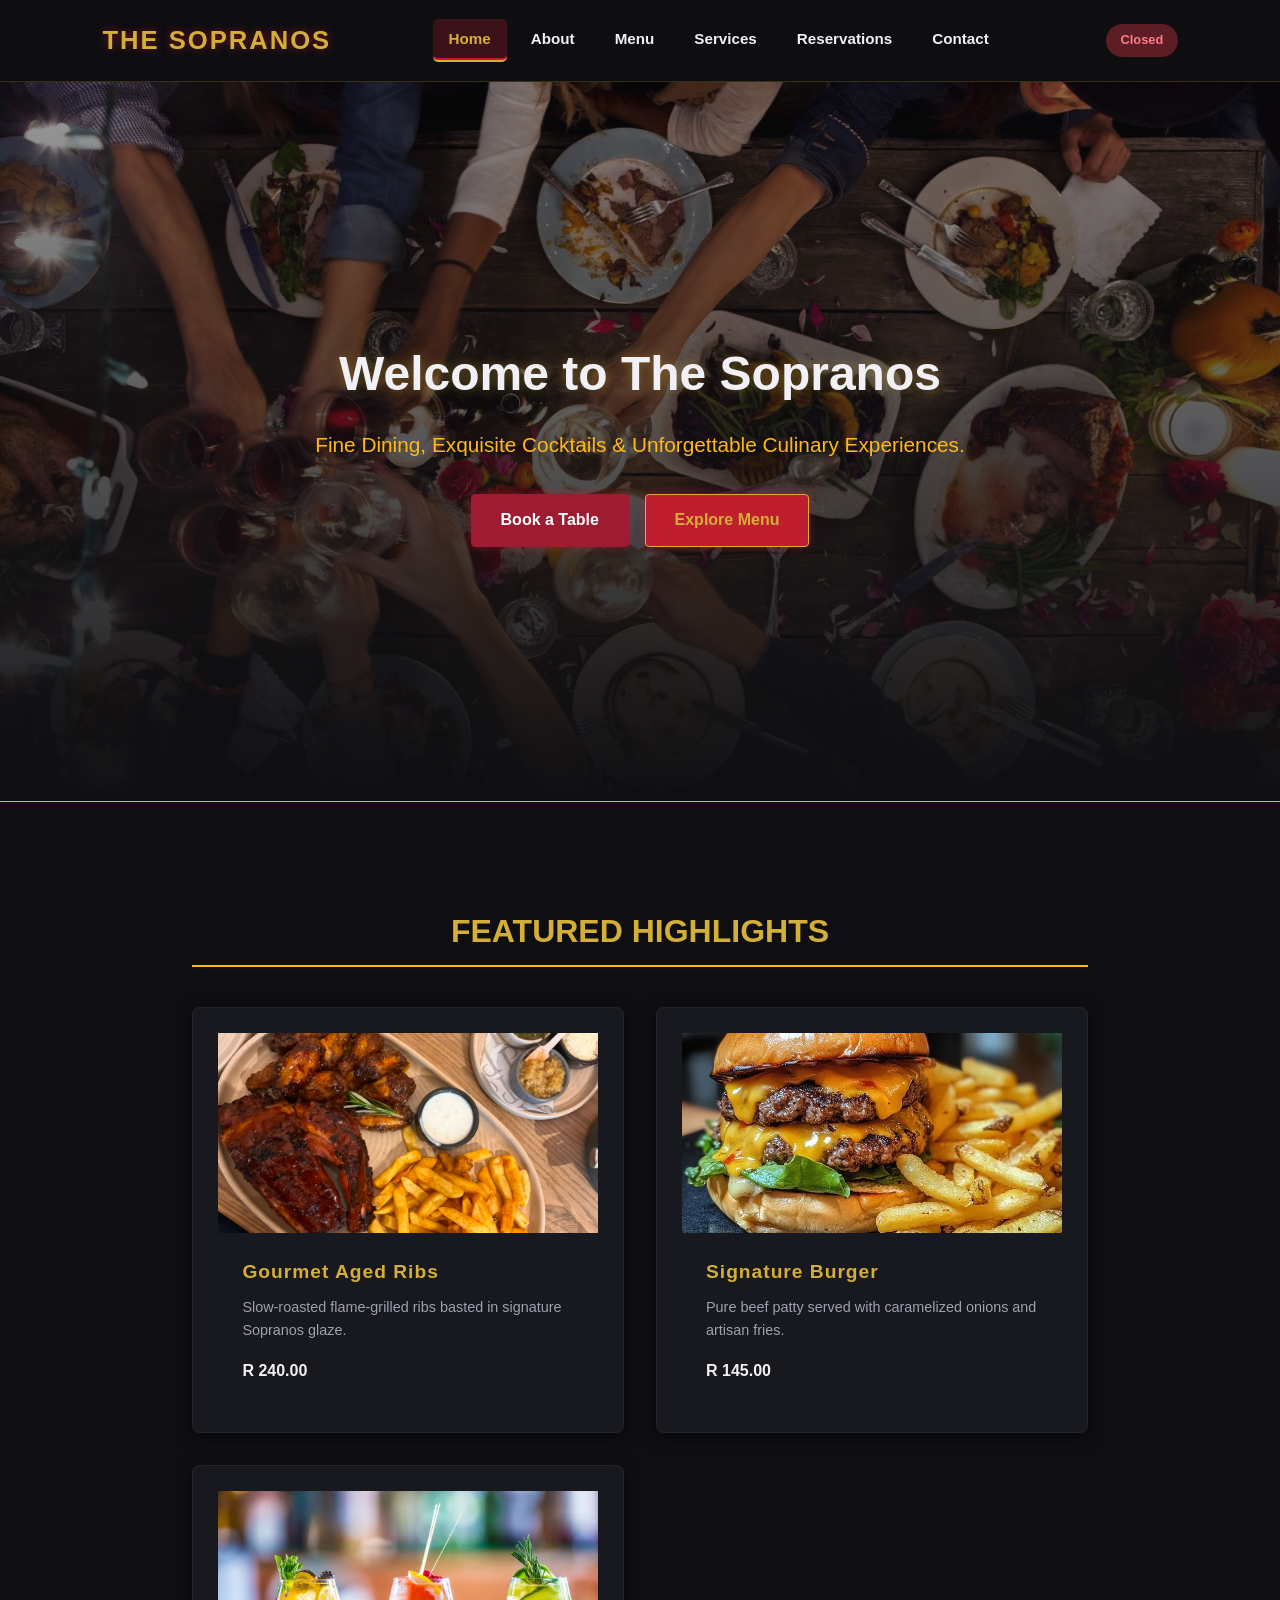
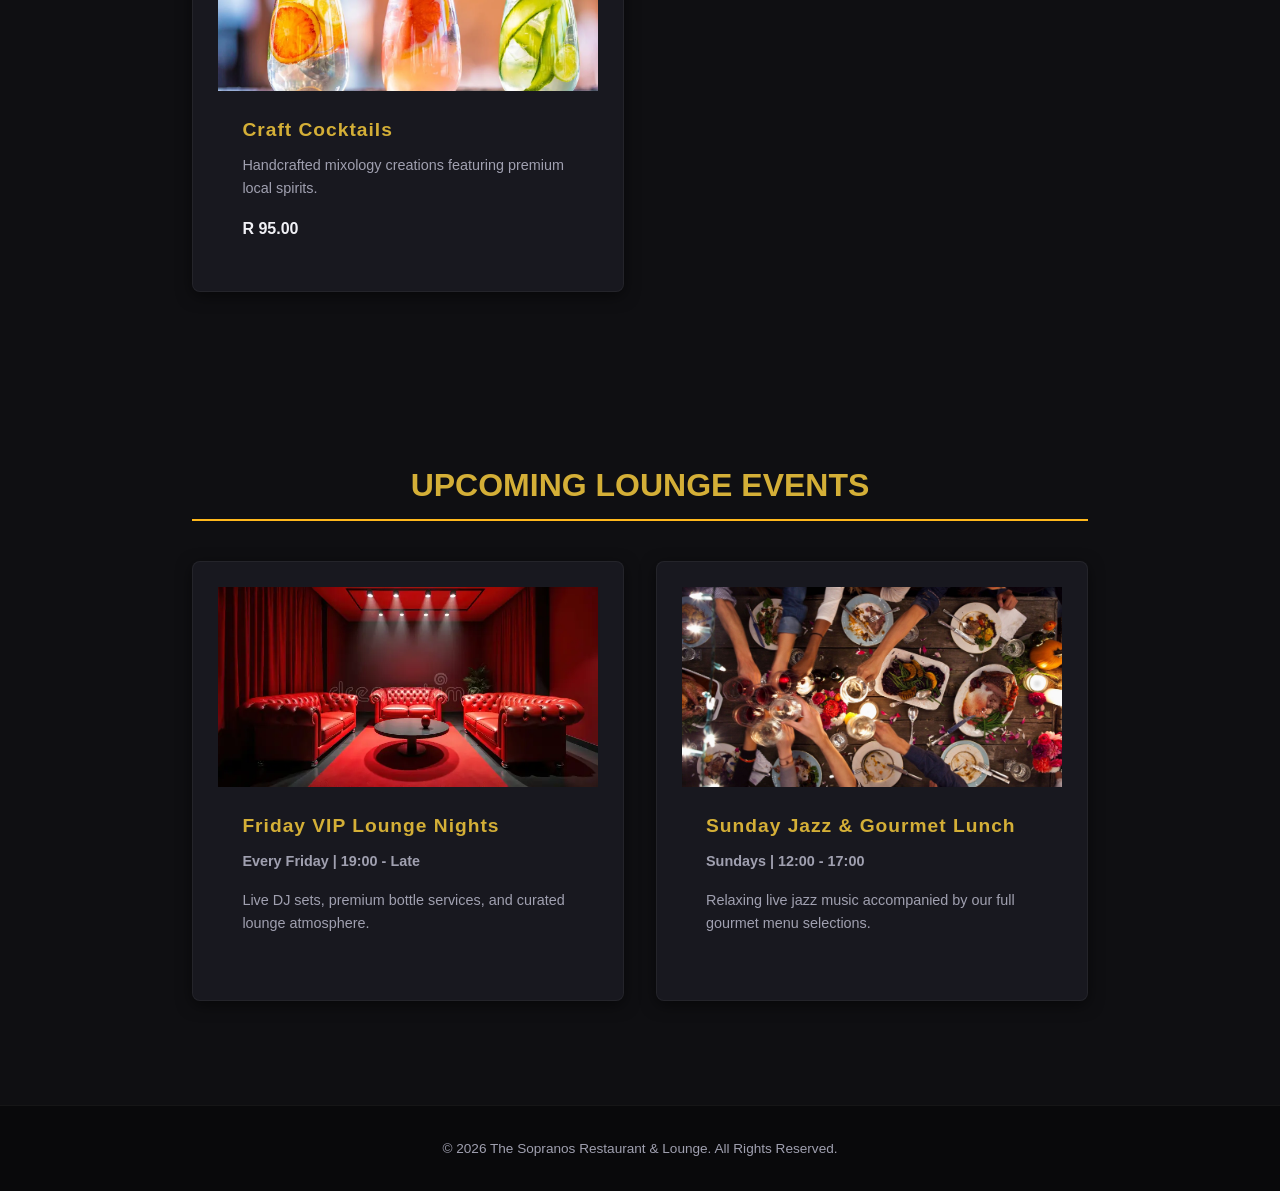
<file: index.html>
<!DOCTYPE html>
<html lang="en">
<head>
  <meta charset="UTF-8">
  <meta name="viewport" content="width=device-width, initial-scale=1.0">
  <title>The Sopranos Restaurant & Lounge</title>
  <link rel="stylesheet" href="css/style.css">
</head>
<body>

  <!-- Navigation Bar -->
  <header class="navbar">
    <div class="logo">THE SOPRANOS</div>
    <nav>
      <ul class="nav-links">
        <li><a href="index.html" class="active">Home</a></li>
        <li><a href="about.html">About</a></li>
        <li><a href="menu.html">Menu</a></li>
        <li><a href="services.html">Services</a></li>
        <li><a href="enquiry.html">Reservations</a></li>
        <li><a href="contact.html">Contact</a></li>
      </ul>
    </nav>
    <div class="status-badge" id="opening-status">Checking Status...</div>
  </header>

  <!-- Hero Section -->
  <section class="hero">
    <div class="hero-content fade-in">
      <h1 class="glow-text">Welcome to The Sopranos</h1>
      <p>Fine Dining, Exquisite Cocktails & Unforgettable Culinary Experiences.</p>
      <div class="hero-buttons">
        <a href="enquiry.html" class="btn btn-primary">Book a Table</a>
        <a href="menu.html" class="btn btn-outline">Explore Menu</a>
      </div>
    </div>
  </section>

  <!-- Dynamic Featured Section -->
  <section class="container fade-in">
    <h2 class="section-title">Featured Highlights</h2>
    <div class="card-grid" id="featured-items-container">
      <!-- Dynamically injected via main.js -->
    </div>
  </section>

  <!-- Dynamic Events Section -->
  <section class="container fade-in">
    <h2 class="section-title">Upcoming Lounge Events</h2>
    <div class="card-grid" id="events-container">
      <!-- Dynamically injected via main.js -->
    </div>
  </section>

  <footer>
    <p>&copy; 2026 The Sopranos Restaurant & Lounge. All Rights Reserved.</p>
  </footer>

  <script src="js/main.js"></script>
</body>
</html>
</file>
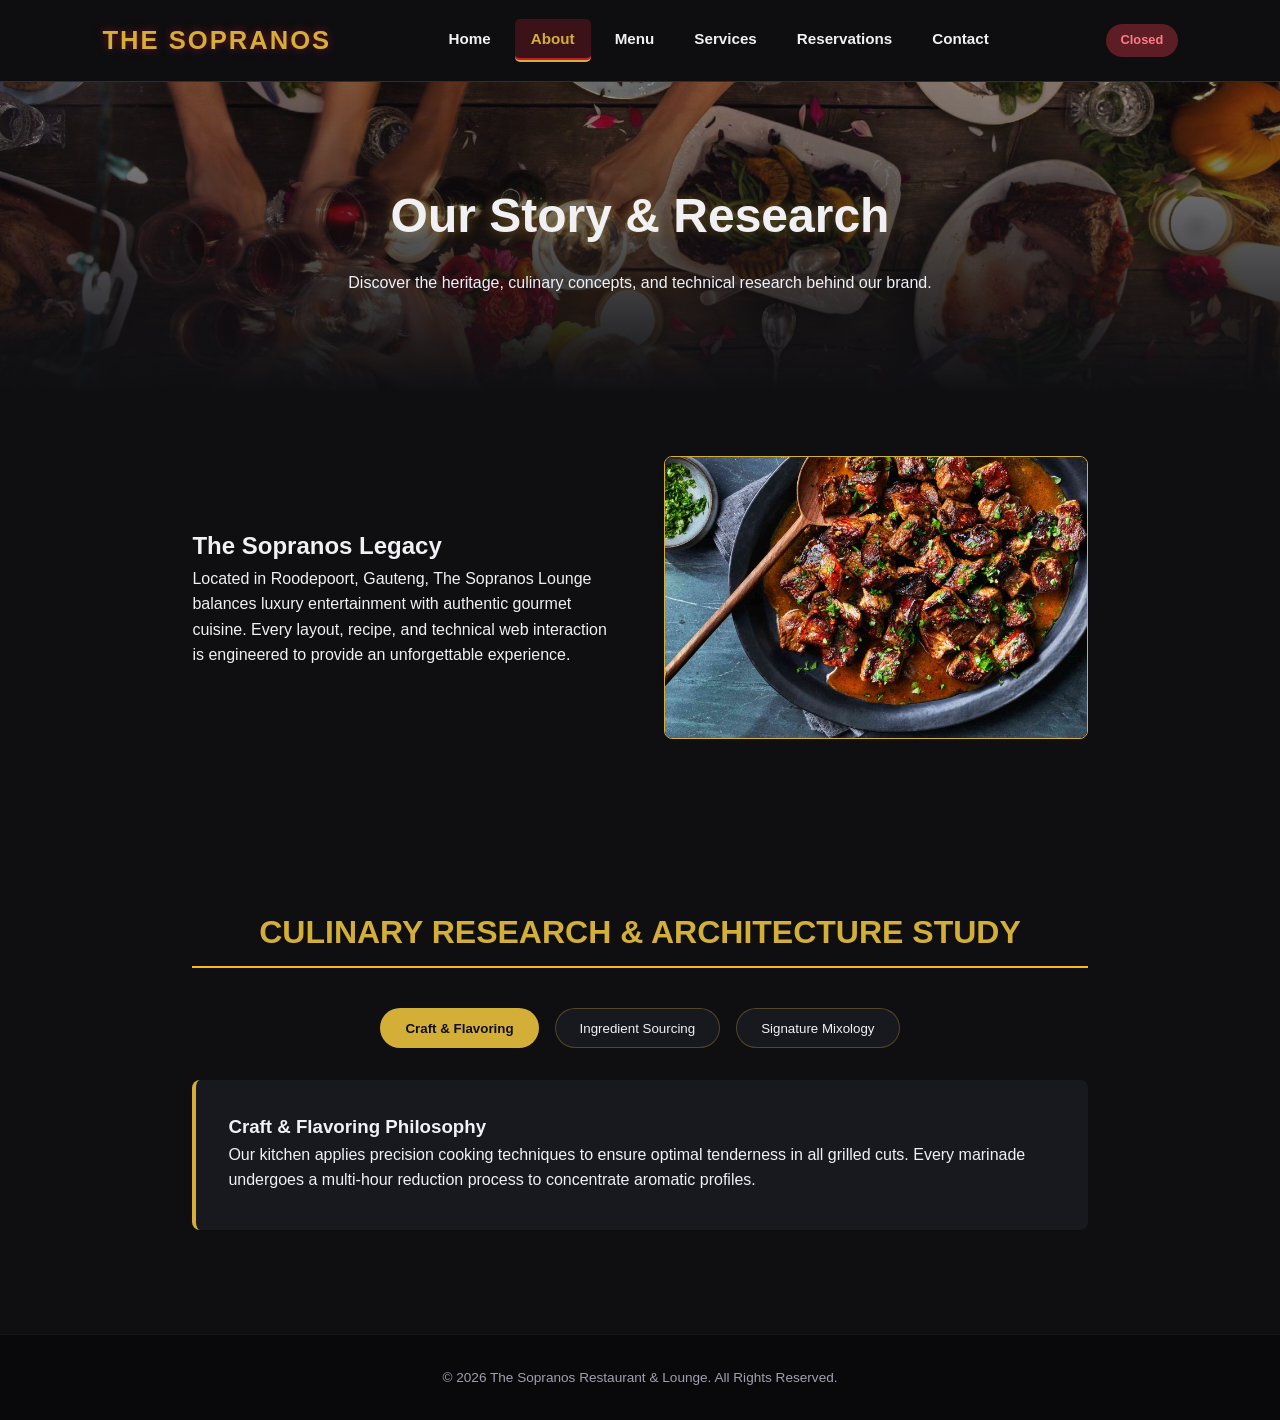
<file: about.html>
<!DOCTYPE html>
<html lang="en">
<head>
  <meta charset="UTF-8">
  <meta name="viewport" content="width=device-width, initial-scale=1.0">
  <title>About Us | The Sopranos Restaurant & Lounge</title>
  <link rel="stylesheet" href="css/style.css">
</head>
<body>

  <!-- Navigation Bar -->
  <header class="navbar">
    <div class="logo">THE SOPRANOS</div>
    <nav>
      <ul class="nav-links">
        <li><a href="index.html">Home</a></li>
        <li><a href="about.html" class="active">About</a></li>
        <li><a href="menu.html">Menu</a></li>
        <li><a href="services.html">Services</a></li>
        <li><a href="enquiry.html">Reservations</a></li>
        <li><a href="contact.html">Contact</a></li>
      </ul>
    </nav>
    <div class="status-badge" id="opening-status">Checking Status...</div>
  </header>

  <!-- Hero Header -->
  <section class="about-hero fade-in">
    <h1 class="glow-text">Our Story & Research</h1>
    <p>Discover the heritage, culinary concepts, and technical research behind our brand.</p>
  </section>

  <!-- Story & Vision -->
  <section class="container fade-in">
    <div class="about-grid">
      <div class="about-text">
        <h2>The Sopranos Legacy</h2>
        <p>Located in Roodepoort, Gauteng, The Sopranos Lounge balances luxury entertainment with authentic gourmet cuisine. Every layout, recipe, and technical web interaction is engineered to provide an unforgettable experience.</p>
      </div>
      <div class="about-image">
        <img src="images/gourmet dish.jpg" alt="Gourmet Dish" class="img-responsive">
      </div>
    </div>
  </section>

  <!-- Dynamic Research & Study Section -->
  <section class="container fade-in">
    <h2 class="section-title">Culinary Research & Architecture Study</h2>
    <div class="research-tabs">
      <button class="tab-btn active" onclick="switchTab('craft')">Craft & Flavoring</button>
      <button class="tab-btn" onclick="switchTab('sourcing')">Ingredient Sourcing</button>
      <button class="tab-btn" onclick="switchTab('mixology')">Signature Mixology</button>
    </div>

    <div class="research-content-box" id="research-display">
      <!-- Dynamically injected via main.js -->
    </div>
  </section>

  <footer>
    <p>&copy; 2026 The Sopranos Restaurant & Lounge. All Rights Reserved.</p>
  </footer>

  <script src="js/main.js"></script>
</body>
</html>
</file>
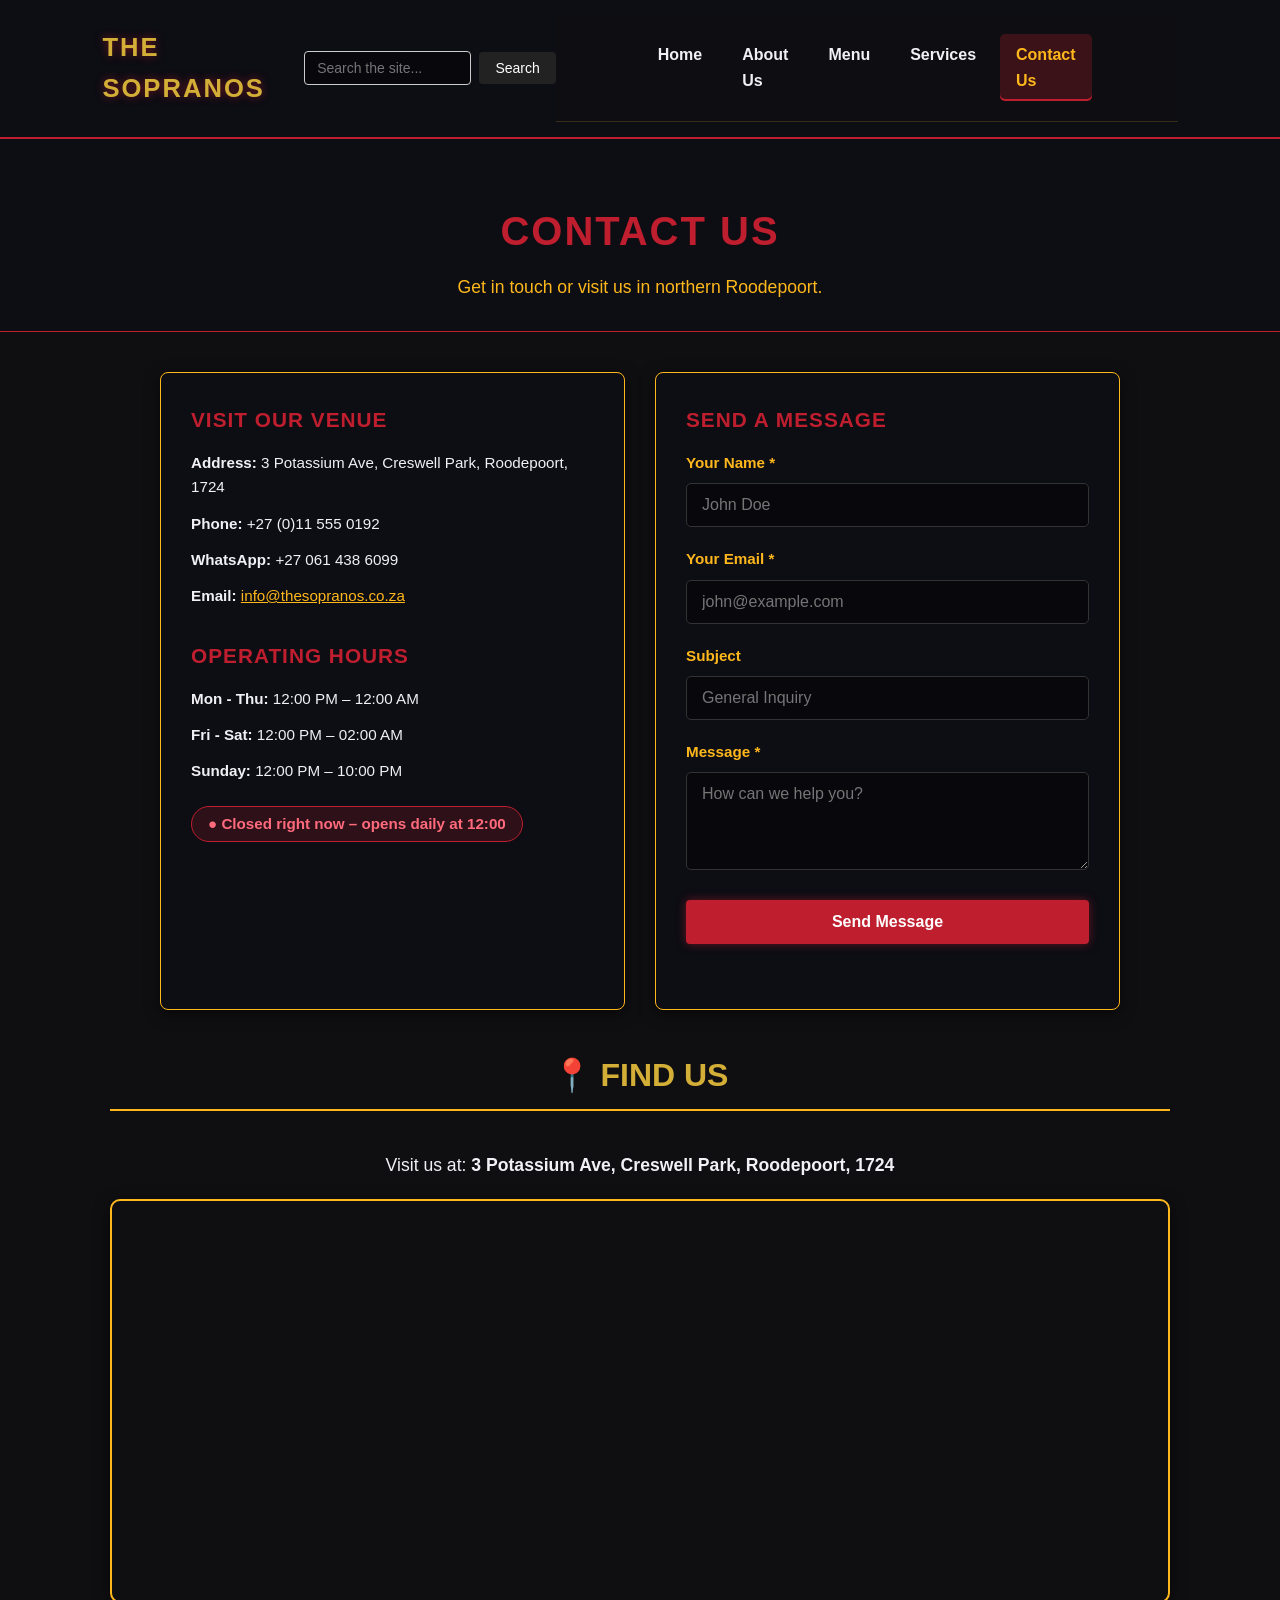
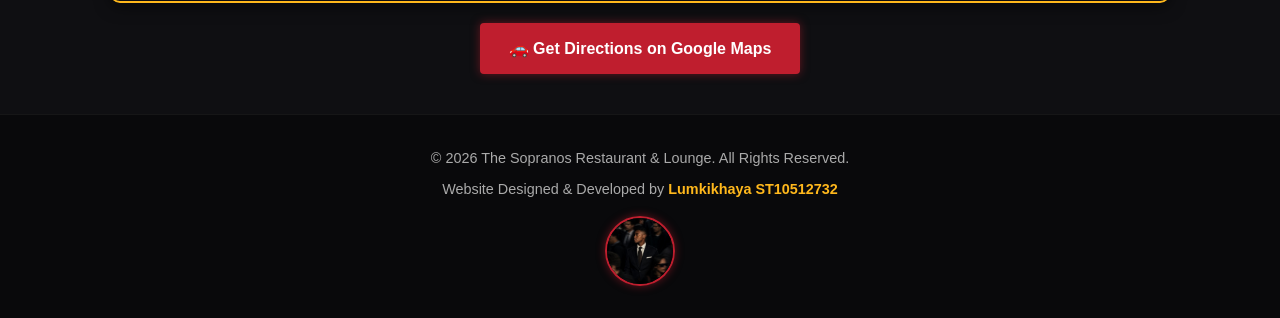
<file: contact.html>
<!DOCTYPE html>
<html lang="en">
<head>
    <meta charset="UTF-8">
    <meta name="viewport" content="width=device-width, initial-scale=1.0">
    <title>Contact Us | The Sopranos</title>
    <!-- CSS Link -->
    <link rel="stylesheet" href="css/style.css">
    <!-- JavaScript -->
    <script src="js/main.js" defer></script>
</head>
<body>

    <!-- Header & Navigation -->
    <header class="site-header">
        <a href="index.html" class="logo">THE SOPRANOS</a>

        <!-- Search Bar -->
        <div class="search-bar-container">
            <input type="text" id="searchInput" placeholder="Search the site..." class="search-input">
            <button type="button" class="search-btn">Search</button>
        </div>

        <!-- Mobile menu toggle (pure CSS, no JavaScript needed) -->
        <input type="checkbox" id="nav-toggle" class="nav-toggle" aria-label="Toggle navigation menu">
        <label for="nav-toggle" class="nav-toggle-label" aria-hidden="true"><span></span></label>

        <nav class="navbar" aria-label="Main navigation">
            <ul>
                <li><a href="index.html">Home</a></li>
                <li><a href="about.html">About Us</a></li>
                <li><a href="menu.html">Menu</a></li>
                <li><a href="services.html">Services</a></li>
                <li><a href="contact.html" class="active" aria-current="page">Contact Us</a></li>
            </ul>
        </nav>
    </header>

    <!-- Main Content -->
    <main>
        <!-- Page Header -->
        <section class="page-header">
            <h2>CONTACT US</h2>
            <p>Get in touch or visit us in northern Roodepoort.</p>
        </section>

        <!-- Contact Section -->
        <section class="contact-container">
            <!-- Contact Details Card -->
            <div class="contact-info">
                <h3>VISIT OUR VENUE</h3>
                <p><strong>Address:</strong> 3 Potassium Ave, Creswell Park, Roodepoort, 1724</p>
                <p><strong>Phone:</strong> +27 (0)11 555 0192</p>
                <p><strong>WhatsApp:</strong> +27 061 438 6099</p>
                <p><strong>Email:</strong> <a href="mailto:info@thesopranos.co.za">info@thesopranos.co.za</a></p>

                <h3 class="hours-title">OPERATING HOURS</h3>
                <p><strong>Mon - Thu:</strong> 12:00 PM &ndash; 12:00 AM</p>
                <p><strong>Fri - Sat:</strong> 12:00 PM &ndash; 02:00 AM</p>
                <p><strong>Sunday:</strong> 12:00 PM &ndash; 10:00 PM</p>
                <p id="open-status" class="open-badge" aria-live="polite"></p>
            </div>

            <!-- Contact Form Card -->
            <div class="contact-form-card">
                <h3>SEND A MESSAGE</h3>
                <form action="#" method="POST" class="reservation-form" id="contact-form">
                    <div class="form-group">
                        <label for="contact-name">Your Name *</label>
                        <input type="text" id="contact-name" name="name" required placeholder="John Doe">
                    </div>

                    <div class="form-group">
                        <label for="contact-email">Your Email *</label>
                        <input type="email" id="contact-email" name="email" required placeholder="john@example.com">
                    </div>

                    <div class="form-group">
                        <label for="contact-subject">Subject</label>
                        <input type="text" id="contact-subject" name="subject" placeholder="General Inquiry">
                    </div>

                    <div class="form-group">
                        <label for="contact-message">Message *</label>
                        <textarea id="contact-message" name="message" rows="4" required placeholder="How can we help you?"></textarea>
                    </div>

                    <button type="submit" class="btn submit-btn">Send Message</button>
                    <div id="contact-status" class="form-status" role="status" aria-live="polite"></div>
                </form>
            </div>
        </section>

        <!-- GOOGLE MAPS LOCATION SECTION -->
        <section class="location-section">
            <h2 class="section-title">📍 Find Us</h2>
            <p class="location-address">
                Visit us at: <strong>3 Potassium Ave, Creswell Park, Roodepoort, 1724</strong>
            </p>

            <!-- Embedded Interactive Map -->
            <div class="map-container">
                <iframe
                    title="Map showing The Sopranos Restaurant and Lounge"
                    src="https://www.google.com/maps/embed?pb=!1m18!1m12!1m3!1d3581.472719277884!2d27.876527!3d-26.148702!2m3!1f0!2f0!3f0!3m2!1i1024!2i768!4f13.1!3m3!1m2!1s0x1e959ff7dfd5bfbd%3A0xd6e5f8f553946e91!2s3%20Potassium%20Ave%2C%20Creswell%20Park%2C%20Roodepoort%2C%201724!5e0!3m2!1sen!2sza!4v1700000000000!5m2!1sen!2sza"
                    width="100%"
                    height="400"
                    style="border:0;"
                    allowfullscreen=""
                    loading="lazy"
                    referrerpolicy="no-referrer-when-downgrade">
                </iframe>
            </div>

            <!-- Direct Navigation Button -->
            <div class="map-action">
                <a href="https://maps.app.goo.gl/wcKbNpBjfH9928QdA" target="_blank" rel="noopener" class="btn btn-directions">
                    🚗 Get Directions on Google Maps
                </a>
            </div>
        </section>
    </main>

    <!-- Footer with Developer Credit -->
    <footer>
        <div class="footer-content">
            <p>&copy; <span id="year">2026</span> The Sopranos Restaurant &amp; Lounge. All Rights Reserved.</p>
            <p class="developer-credit">
                Website Designed &amp; Developed by <strong>Lumkikhaya ST10512732</strong>
            </p>
            <div class="developer-profile">
                <img src="images/developer.jpg.jpeg" alt="Lumkikhaya Luzuko Nonyongo" class="dev-img">
            </div>
        </div>
    </footer>

</body>
</html>
</file>
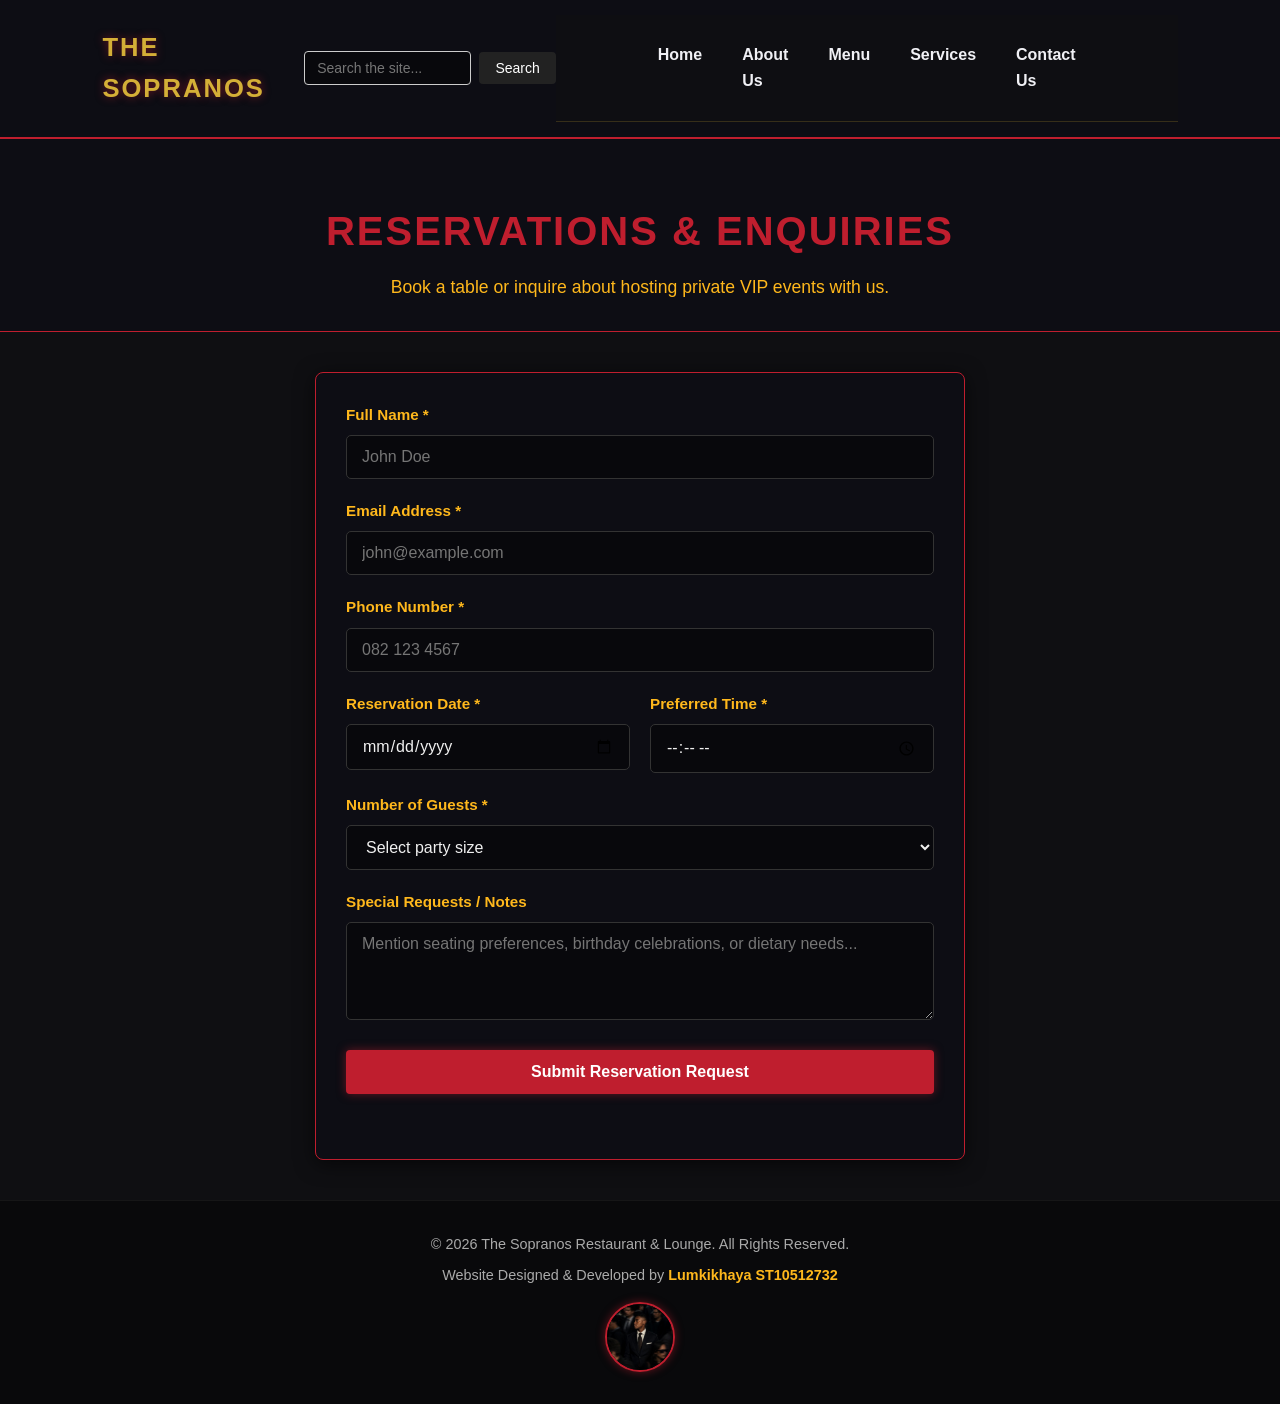
<file: enquiry.html>
<!DOCTYPE html>
<html lang="en">
<head>
    <meta charset="UTF-8">
    <meta name="viewport" content="width=device-width, initial-scale=1.0">
    <title>Reservations | The Sopranos</title>
    <!-- CSS Link -->
    <link rel="stylesheet" href="css/style.css">
    <!-- JavaScript -->
    <script src="js/main.js" defer></script>
</head>
<body>

    <!-- Header & Navigation -->
    <header class="site-header">
        <a href="index.html" class="logo">THE SOPRANOS</a>

        <!-- Search Bar -->
        <div class="search-bar-container">
            <input type="text" id="searchInput" placeholder="Search the site..." class="search-input">
            <button type="button" class="search-btn">Search</button>
        </div>

        <!-- Mobile menu toggle (pure CSS, no JavaScript needed) -->
        <input type="checkbox" id="nav-toggle" class="nav-toggle" aria-label="Toggle navigation menu">
        <label for="nav-toggle" class="nav-toggle-label" aria-hidden="true"><span></span></label>

        <nav class="navbar" aria-label="Main navigation">
            <ul>
                <li><a href="index.html">Home</a></li>
                <li><a href="about.html">About Us</a></li>
                <li><a href="menu.html">Menu</a></li>
                <li><a href="services.html">Services</a></li>
                <li><a href="contact.html">Contact Us</a></li>
            </ul>
        </nav>
    </header>

    <!-- Main Content -->
    <main>
        <!-- Page Header -->
        <section class="page-header">
            <h2>RESERVATIONS &amp; ENQUIRIES</h2>
            <p>Book a table or inquire about hosting private VIP events with us.</p>
        </section>

        <!-- Form Section -->
        <section class="form-container">
            <form action="#" method="POST" class="reservation-form" id="reservation-form">

                <div class="form-group">
                    <label for="fullname">Full Name *</label>
                    <input type="text" id="fullname" name="fullname" placeholder="John Doe" required>
                </div>

                <div class="form-group">
                    <label for="email">Email Address *</label>
                    <input type="email" id="email" name="email" placeholder="john@example.com" required>
                </div>

                <div class="form-group">
                    <label for="phone">Phone Number *</label>
                    <input type="tel" id="phone" name="phone" placeholder="082 123 4567" required>
                </div>

                <div class="form-row">
                    <div class="form-group">
                        <label for="res-date">Reservation Date *</label>
                        <input type="date" id="res-date" name="res-date" required>
                    </div>

                    <div class="form-group">
                        <label for="res-time">Preferred Time *</label>
                        <input type="time" id="res-time" name="res-time" required>
                    </div>
                </div>

                <div class="form-group">
                    <label for="guests">Number of Guests *</label>
                    <select id="guests" name="guests" required>
                        <option value="" disabled selected>Select party size</option>
                        <option value="1-2">1 - 2 People</option>
                        <option value="3-4">3 - 4 People</option>
                        <option value="5-8">5 - 8 People</option>
                        <option value="vip">VIP Lounge Group (9+ People)</option>
                    </select>
                </div>

                <div class="form-group">
                    <label for="message">Special Requests / Notes</label>
                    <textarea id="message" name="message" rows="4" placeholder="Mention seating preferences, birthday celebrations, or dietary needs..."></textarea>
                </div>

                <button type="submit" class="btn submit-btn">Submit Reservation Request</button>
                <div id="form-status" class="form-status" role="status" aria-live="polite"></div>
            </form>
        </section>
    </main>

    <!-- Footer with Developer Credit -->
    <footer>
        <div class="footer-content">
            <p>&copy; <span id="year">2026</span> The Sopranos Restaurant &amp; Lounge. All Rights Reserved.</p>
            <p class="developer-credit">
                Website Designed &amp; Developed by <strong>Lumkikhaya ST10512732</strong>
            </p>
            <div class="developer-profile">
                <img src="images/developer.jpg.jpeg" alt="Lumkikhaya Luzuko Nonyongo" class="dev-img">
            </div>
        </div>
    </footer>

</body>
</html>
</file>
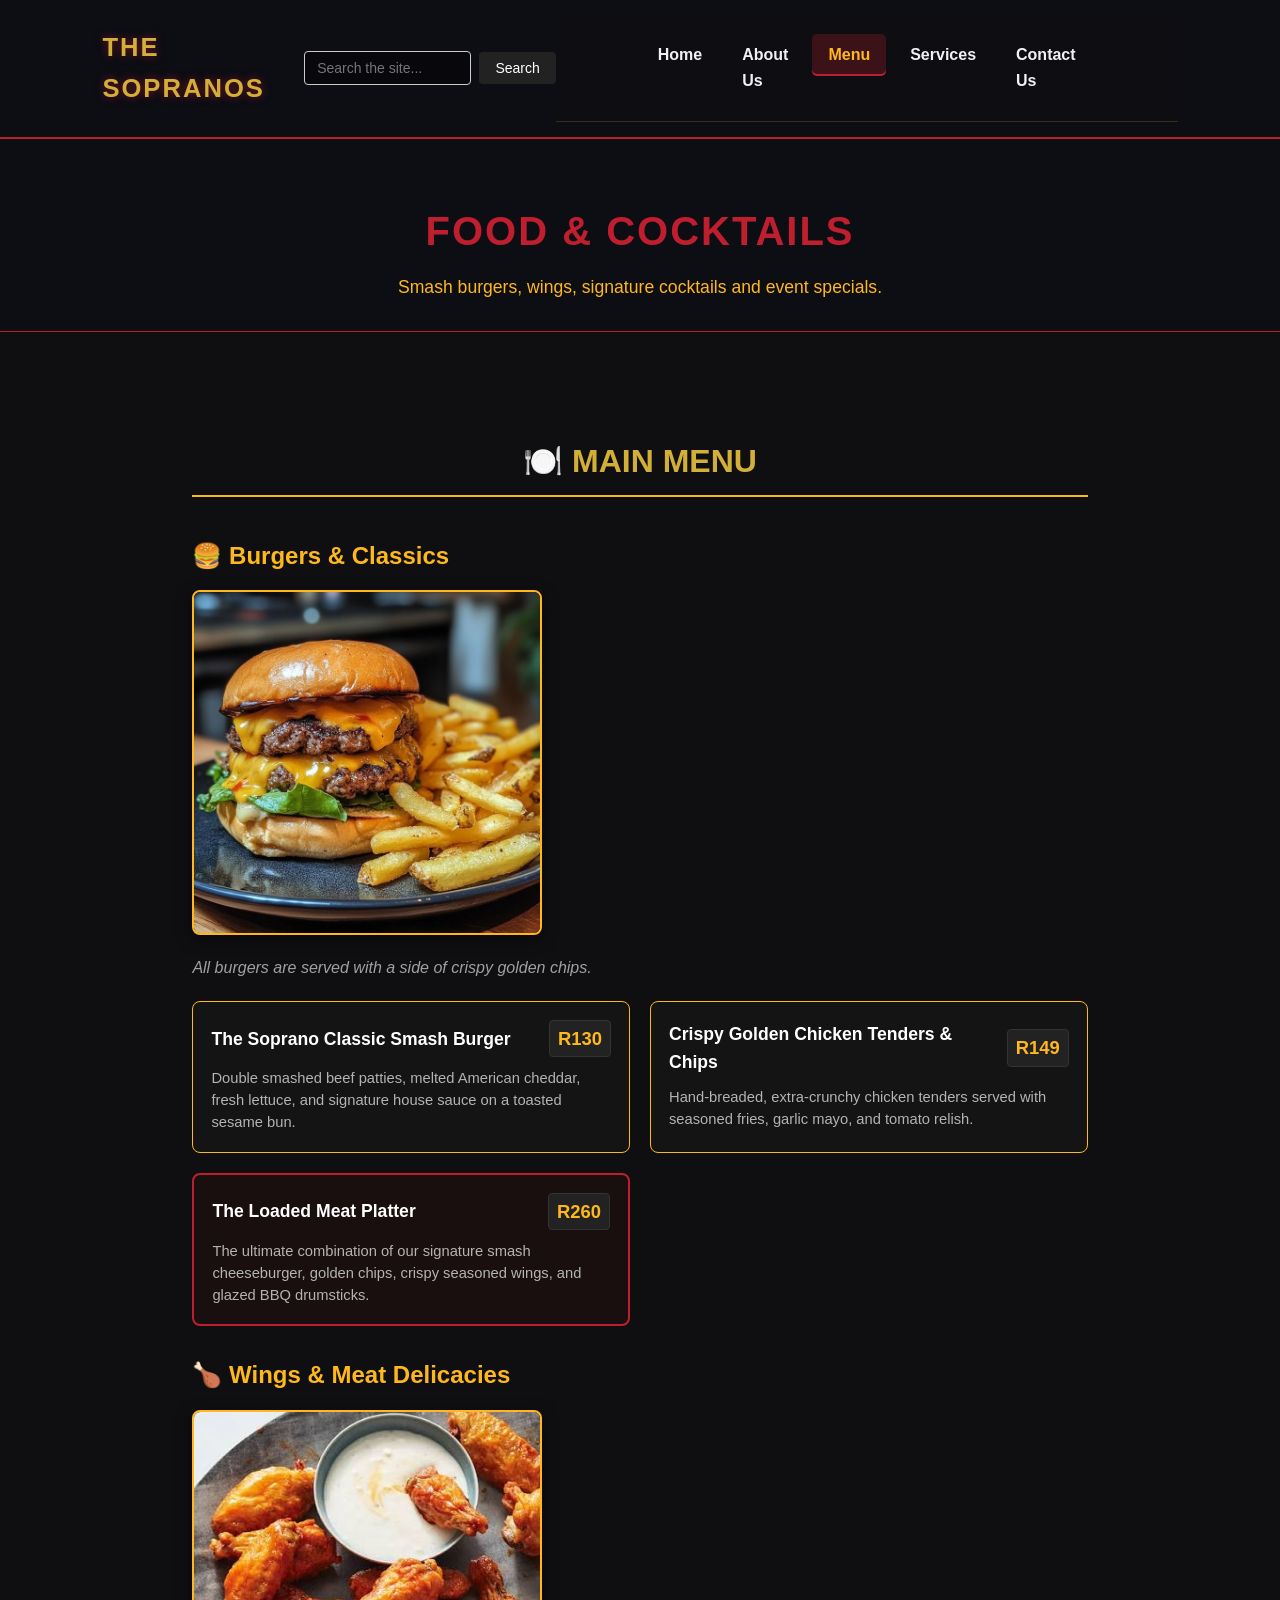
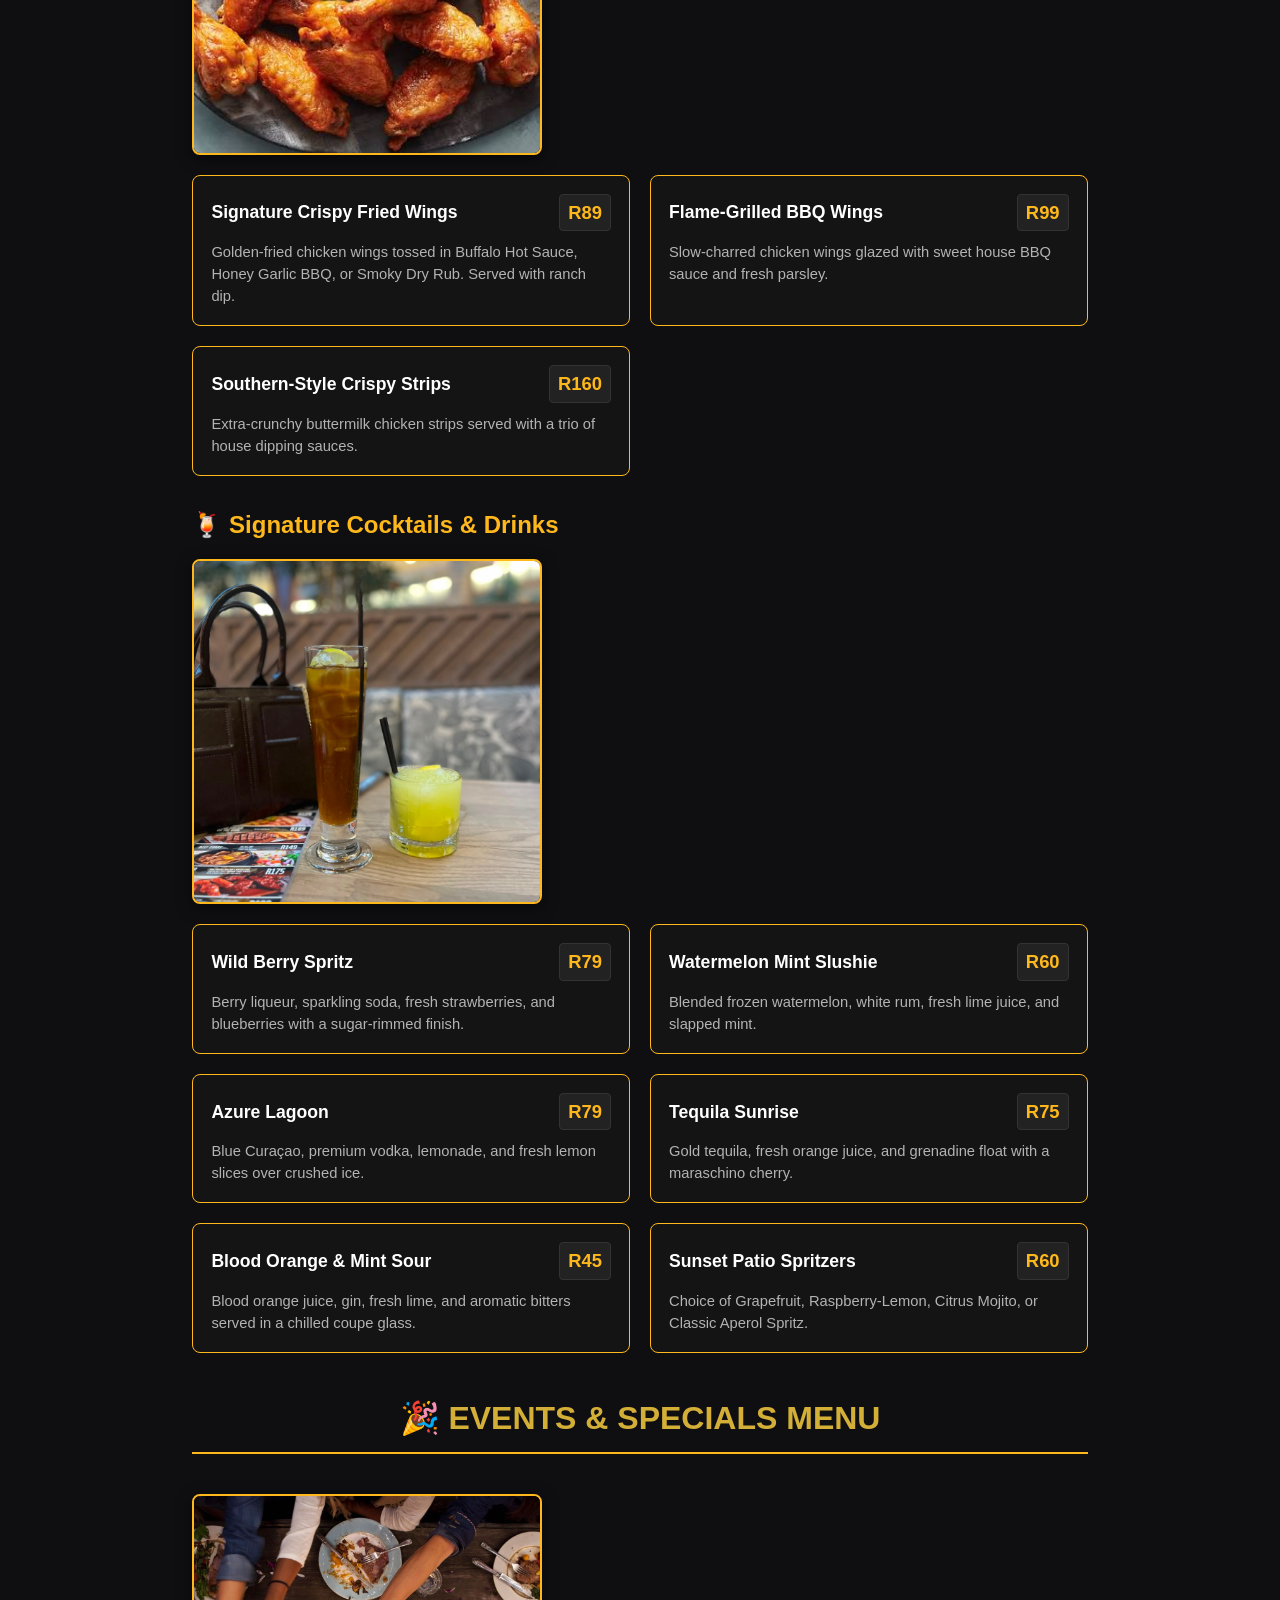
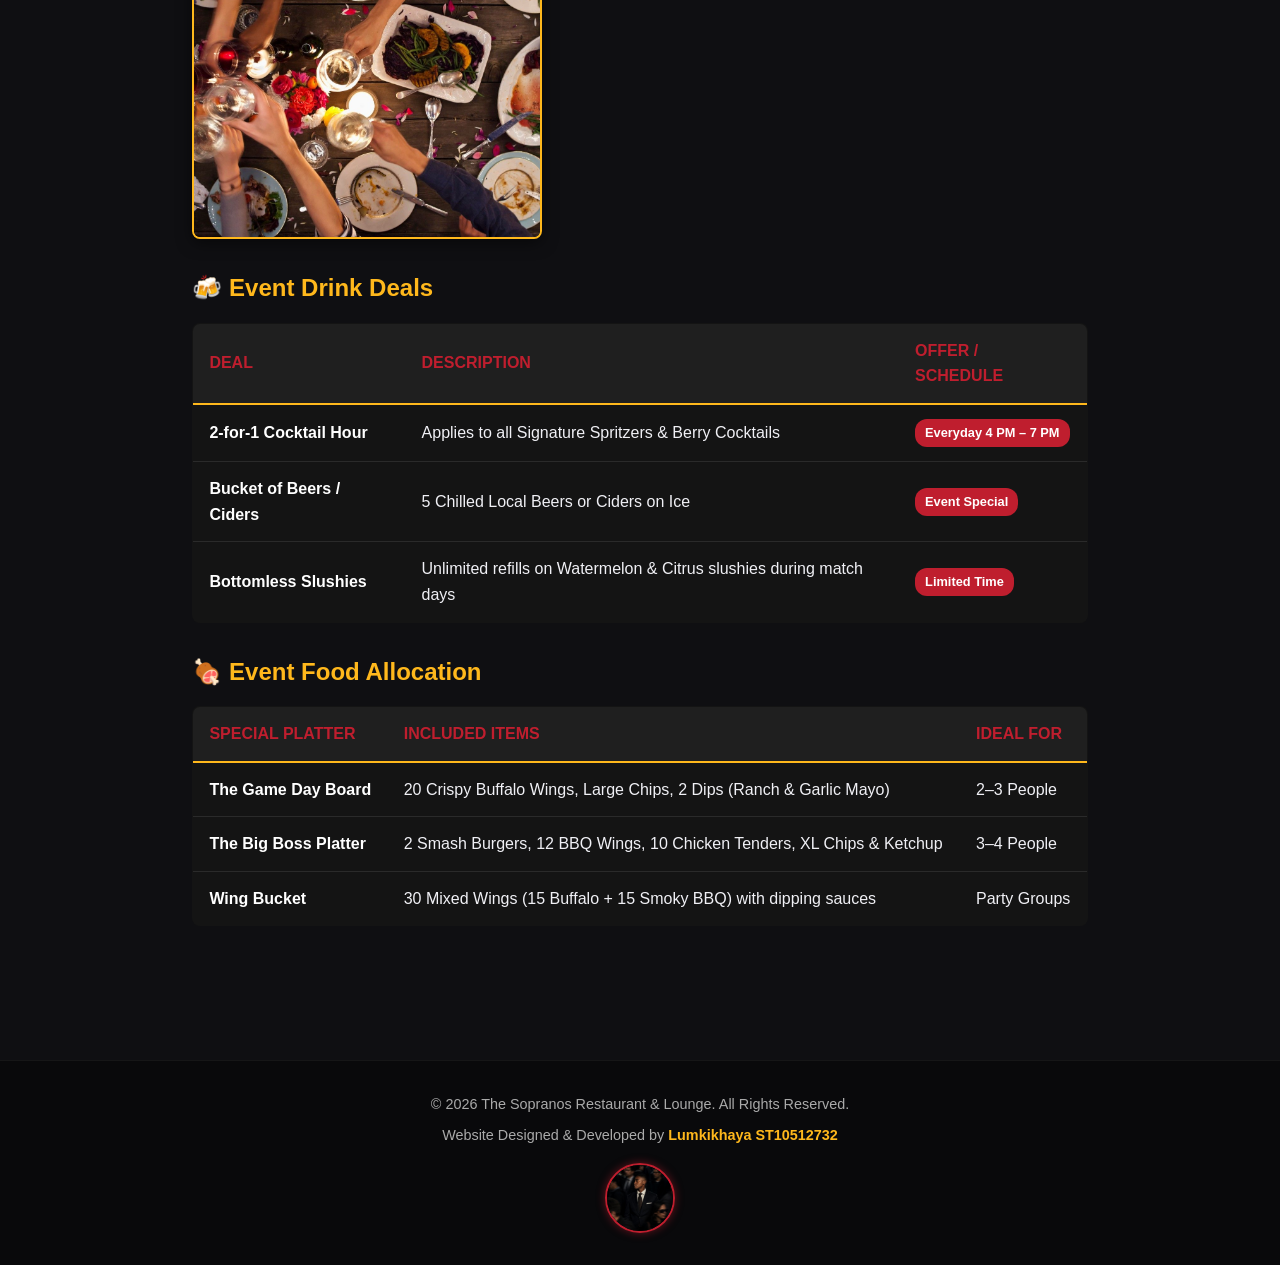
<file: menu.html>
<!DOCTYPE html>
<html lang="en">
<head>
    <meta charset="UTF-8">
    <meta name="viewport" content="width=device-width, initial-scale=1.0">
    <title>Menu | The Sopranos</title>
    <!-- CSS Link -->
    <link rel="stylesheet" href="css/style.css">
    <!-- JavaScript -->
    <script src="js/main.js" defer></script>
</head>
<body>

    <!-- Header & Navigation -->
    <header class="site-header">
        <a href="index.html" class="logo">THE SOPRANOS</a>

        <!-- Search Bar -->
        <div class="search-bar-container">
            <input type="text" id="searchInput" placeholder="Search the site..." class="search-input">
            <button type="button" class="search-btn">Search</button>
        </div>

        <!-- Mobile menu toggle (pure CSS, no JavaScript needed) -->
        <input type="checkbox" id="nav-toggle" class="nav-toggle" aria-label="Toggle navigation menu">
        <label for="nav-toggle" class="nav-toggle-label" aria-hidden="true"><span></span></label>

        <nav class="navbar" aria-label="Main navigation">
            <ul>
                <li><a href="index.html">Home</a></li>
                <li><a href="about.html">About Us</a></li>
                <li><a href="menu.html" class="active" aria-current="page">Menu</a></li>
                <li><a href="services.html">Services</a></li>
                <li><a href="contact.html">Contact Us</a></li>
            </ul>
        </nav>
    </header>

    <!-- Page Header -->
    <section class="page-header">
        <h2>FOOD &amp; COCKTAILS</h2>
        <p>Smash burgers, wings, signature cocktails and event specials.</p>
    </section>

    <!-- Main Content -->
    <main class="container">

        <!-- MAIN MENU SECTION -->
        <section class="menu-section">
            <h2 class="section-title">🍽️ Main Menu</h2>

            <article class="category">
                <h3>🍔 Burgers &amp; Classics</h3>
                <img src="images/burger.jpg.jpg" alt="Classic Smash Burger" class="category-img" width="350" height="345">
                <p class="category-note">All burgers are served with a side of crispy golden chips.</p>
                <div class="menu-grid">
                    <div class="menu-card">
                        <div class="card-header">
                            <span class="item-name">The Soprano Classic Smash Burger</span>
                            <span class="item-price">R130</span>
                        </div>
                        <p class="item-desc">Double smashed beef patties, melted American cheddar, fresh lettuce, and signature house sauce on a toasted sesame bun.</p>
                    </div>
                    <div class="menu-card">
                        <div class="card-header">
                            <span class="item-name">Crispy Golden Chicken Tenders &amp; Chips</span>
                            <span class="item-price">R149</span>
                        </div>
                        <p class="item-desc">Hand-breaded, extra-crunchy chicken tenders served with seasoned fries, garlic mayo, and tomato relish.</p>
                    </div>
                    <div class="menu-card featured">
                        <div class="card-header">
                            <span class="item-name">The Loaded Meat Platter</span>
                            <span class="item-price">R260</span>
                        </div>
                        <p class="item-desc">The ultimate combination of our signature smash cheeseburger, golden chips, crispy seasoned wings, and glazed BBQ drumsticks.</p>
                    </div>
                </div>
            </article>

            <article class="category">
                <h3>🍗 Wings &amp; Meat Delicacies</h3>
                <img src="images/wings2.jpg" alt="Buffalo wings" class="category-img" width="350" height="345">
                <div class="menu-grid">
                    <div class="menu-card">
                        <div class="card-header">
                            <span class="item-name">Signature Crispy Fried Wings</span>
                            <span class="item-price">R89</span>
                        </div>
                        <p class="item-desc">Golden-fried chicken wings tossed in Buffalo Hot Sauce, Honey Garlic BBQ, or Smoky Dry Rub. Served with ranch dip.</p>
                    </div>
                    <div class="menu-card">
                        <div class="card-header">
                            <span class="item-name">Flame-Grilled BBQ Wings</span>
                            <span class="item-price">R99</span>
                        </div>
                        <p class="item-desc">Slow-charred chicken wings glazed with sweet house BBQ sauce and fresh parsley.</p>
                    </div>
                    <div class="menu-card">
                        <div class="card-header">
                            <span class="item-name">Southern-Style Crispy Strips</span>
                            <span class="item-price">R160</span>
                        </div>
                        <p class="item-desc">Extra-crunchy buttermilk chicken strips served with a trio of house dipping sauces.</p>
                    </div>
                </div>
            </article>

            <article class="category">
                <h3>🍹 Signature Cocktails &amp; Drinks</h3>
                <img src="images/cocktail.jpg.jpeg" alt="Neon Crimson Cocktail" class="category-img" width="350" height="345">
                <div class="menu-grid">
                    <div class="menu-card">
                        <div class="card-header">
                            <span class="item-name">Wild Berry Spritz</span>
                            <span class="item-price">R79</span>
                        </div>
                        <p class="item-desc">Berry liqueur, sparkling soda, fresh strawberries, and blueberries with a sugar-rimmed finish.</p>
                    </div>
                    <div class="menu-card">
                        <div class="card-header">
                            <span class="item-name">Watermelon Mint Slushie</span>
                            <span class="item-price">R60</span>
                        </div>
                        <p class="item-desc">Blended frozen watermelon, white rum, fresh lime juice, and slapped mint.</p>
                    </div>
                    <div class="menu-card">
                        <div class="card-header">
                            <span class="item-name">Azure Lagoon</span>
                            <span class="item-price">R79</span>
                        </div>
                        <p class="item-desc">Blue Cura&ccedil;ao, premium vodka, lemonade, and fresh lemon slices over crushed ice.</p>
                    </div>
                    <div class="menu-card">
                        <div class="card-header">
                            <span class="item-name">Tequila Sunrise</span>
                            <span class="item-price">R75</span>
                        </div>
                        <p class="item-desc">Gold tequila, fresh orange juice, and grenadine float with a maraschino cherry.</p>
                    </div>
                    <div class="menu-card">
                        <div class="card-header">
                            <span class="item-name">Blood Orange &amp; Mint Sour</span>
                            <span class="item-price">R45</span>
                        </div>
                        <p class="item-desc">Blood orange juice, gin, fresh lime, and aromatic bitters served in a chilled coupe glass.</p>
                    </div>
                    <div class="menu-card">
                        <div class="card-header">
                            <span class="item-name">Sunset Patio Spritzers</span>
                            <span class="item-price">R60</span>
                        </div>
                        <p class="item-desc">Choice of Grapefruit, Raspberry-Lemon, Citrus Mojito, or Classic Aperol Spritz.</p>
                    </div>
                </div>
            </article>
        </section>

        <!-- EVENTS & SPECIAL DEALS SECTION -->
        <section class="events">
            <h2 class="section-title">🎉 Events &amp; Specials Menu</h2>
            <img src="images/event%26specials.jpg" alt="Event specials and drink deals" class="category-img" width="350" height="345">

            <article class="event-block">
                <h3>🍻 Event Drink Deals</h3>
                <div class="table-wrapper">
                    <table>
                        <thead>
                            <tr><th>Deal</th><th>Description</th><th>Offer / Schedule</th></tr>
                        </thead>
                        <tbody>
                            <tr>
                                <td class="deal-name">2-for-1 Cocktail Hour</td>
                                <td>Applies to all Signature Spritzers &amp; Berry Cocktails</td>
                                <td><span class="badge">Everyday 4 PM &ndash; 7 PM</span></td>
                            </tr>
                            <tr>
                                <td class="deal-name">Bucket of Beers / Ciders</td>
                                <td>5 Chilled Local Beers or Ciders on Ice</td>
                                <td><span class="badge">Event Special</span></td>
                            </tr>
                            <tr>
                                <td class="deal-name">Bottomless Slushies</td>
                                <td>Unlimited refills on Watermelon &amp; Citrus slushies during match days</td>
                                <td><span class="badge">Limited Time</span></td>
                            </tr>
                        </tbody>
                    </table>
                </div>
            </article>

            <article class="event-block">
                <h3>🍖 Event Food Allocation</h3>
                <div class="table-wrapper">
                    <table>
                        <thead>
                            <tr><th>Special Platter</th><th>Included Items</th><th>Ideal For</th></tr>
                        </thead>
                        <tbody>
                            <tr>
                                <td class="deal-name">The Game Day Board</td>
                                <td>20 Crispy Buffalo Wings, Large Chips, 2 Dips (Ranch &amp; Garlic Mayo)</td>
                                <td>2&ndash;3 People</td>
                            </tr>
                            <tr>
                                <td class="deal-name">The Big Boss Platter</td>
                                <td>2 Smash Burgers, 12 BBQ Wings, 10 Chicken Tenders, XL Chips &amp; Ketchup</td>
                                <td>3&ndash;4 People</td>
                            </tr>
                            <tr>
                                <td class="deal-name">Wing Bucket</td>
                                <td>30 Mixed Wings (15 Buffalo + 15 Smoky BBQ) with dipping sauces</td>
                                <td>Party Groups</td>
                            </tr>
                        </tbody>
                    </table>
                </div>
            </article>
        </section>

    </main>

    <!-- Footer with Developer Credit -->
    <footer>
        <div class="footer-content">
            <p>&copy; <span id="year">2026</span> The Sopranos Restaurant &amp; Lounge. All Rights Reserved.</p>
            <p class="developer-credit">
                Website Designed &amp; Developed by <strong>Lumkikhaya ST10512732</strong>
            </p>
            <div class="developer-profile">
                <img src="images/developer.jpg.jpeg" alt="Lumkikhaya Luzuko Nonyongo" class="dev-img">
            </div>
        </div>
    </footer>

</body>
</html>
</file>
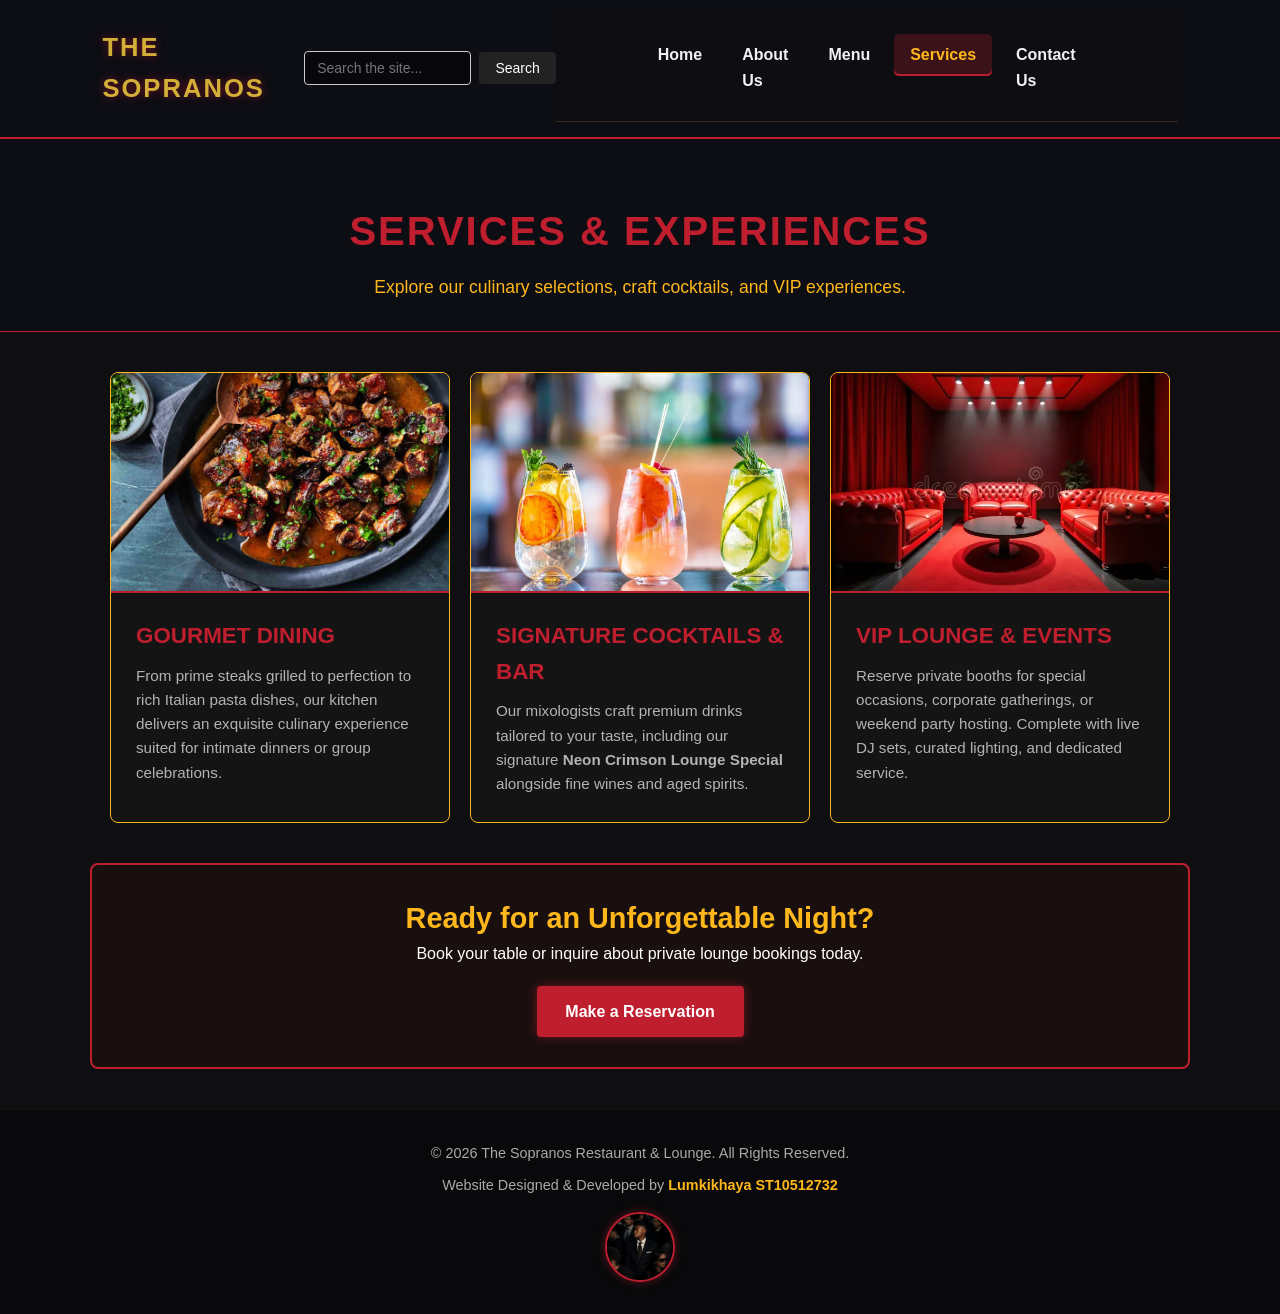
<file: services.html>
<!DOCTYPE html>
<html lang="en">
<head>
    <meta charset="UTF-8">
    <meta name="viewport" content="width=device-width, initial-scale=1.0">
    <title>Services | The Sopranos</title>
    <!-- CSS Link -->
    <link rel="stylesheet" href="css/style.css">
    <!-- JavaScript -->
    <script src="js/main.js" defer></script>
</head>
<body>

    <!-- Header & Navigation -->
    <header class="site-header">
        <a href="index.html" class="logo">THE SOPRANOS</a>

        <!-- Search Bar -->
        <div class="search-bar-container">
            <input type="text" id="searchInput" placeholder="Search the site..." class="search-input">
            <button type="button" class="search-btn">Search</button>
        </div>

        <!-- Mobile menu toggle (pure CSS, no JavaScript needed) -->
        <input type="checkbox" id="nav-toggle" class="nav-toggle" aria-label="Toggle navigation menu">
        <label for="nav-toggle" class="nav-toggle-label" aria-hidden="true"><span></span></label>

        <nav class="navbar" aria-label="Main navigation">
            <ul>
                <li><a href="index.html">Home</a></li>
                <li><a href="about.html">About Us</a></li>
                <li><a href="menu.html">Menu</a></li>
                <li><a href="services.html" class="active" aria-current="page">Services</a></li>
                <li><a href="contact.html">Contact Us</a></li>
            </ul>
        </nav>
    </header>

    <!-- Main Content -->
    <main>
        <!-- Page Header -->
        <section class="page-header">
            <h2>SERVICES &amp; EXPERIENCES</h2>
            <p>Explore our culinary selections, craft cocktails, and VIP experiences.</p>
        </section>

        <!-- Services Section -->
        <section class="services-container">
            <div class="service-card">
                <img src="images/gourmet%20dish.jpg" alt="Gourmet Dining" class="service-img" width="300" height="300">
                <div class="service-info">
                    <h3>Gourmet Dining</h3>
                    <p>From prime steaks grilled to perfection to rich Italian pasta dishes, our kitchen delivers an exquisite culinary experience suited for intimate dinners or group celebrations.</p>
                </div>
            </div>
            <div class="service-card">
                <img src="images/Signature%20cocktails.jpg" alt="Signature Cocktails" class="service-img" width="300" height="300">
                <div class="service-info">
                    <h3>Signature Cocktails &amp; Bar</h3>
                    <p>Our mixologists craft premium drinks tailored to your taste, including our signature <strong>Neon Crimson Lounge Special</strong> alongside fine wines and aged spirits.</p>
                </div>
            </div>
            <div class="service-card">
                <img src="images/vipevents.jpg" alt="VIP lounge booth set up for an event" class="service-img" width="300" height="300">
                <div class="service-info">
                    <h3>VIP Lounge &amp; Events</h3>
                    <p>Reserve private booths for special occasions, corporate gatherings, or weekend party hosting. Complete with live DJ sets, curated lighting, and dedicated service.</p>
                </div>
            </div>
        </section>

        <!-- Call to Action Banner -->
        <section class="cta-banner">
            <h3>Ready for an Unforgettable Night?</h3>
            <p>Book your table or inquire about private lounge bookings today.</p>
            <a href="enquiry.html" class="btn">Make a Reservation</a>
        </section>
    </main>

    <!-- Footer with Developer Credit -->
    <footer>
        <div class="footer-content">
            <p>&copy; <span id="year">2026</span> The Sopranos Restaurant &amp; Lounge. All Rights Reserved.</p>
            <p class="developer-credit">
                Website Designed &amp; Developed by <strong>Lumkikhaya ST10512732</strong>
            </p>
            <div class="developer-profile">
                <img src="images/developer.jpg.jpeg" alt="Lumkikhaya Luzuko Nonyongo" class="dev-img">
            </div>
        </div>
    </footer>

</body>
</html>
</file>
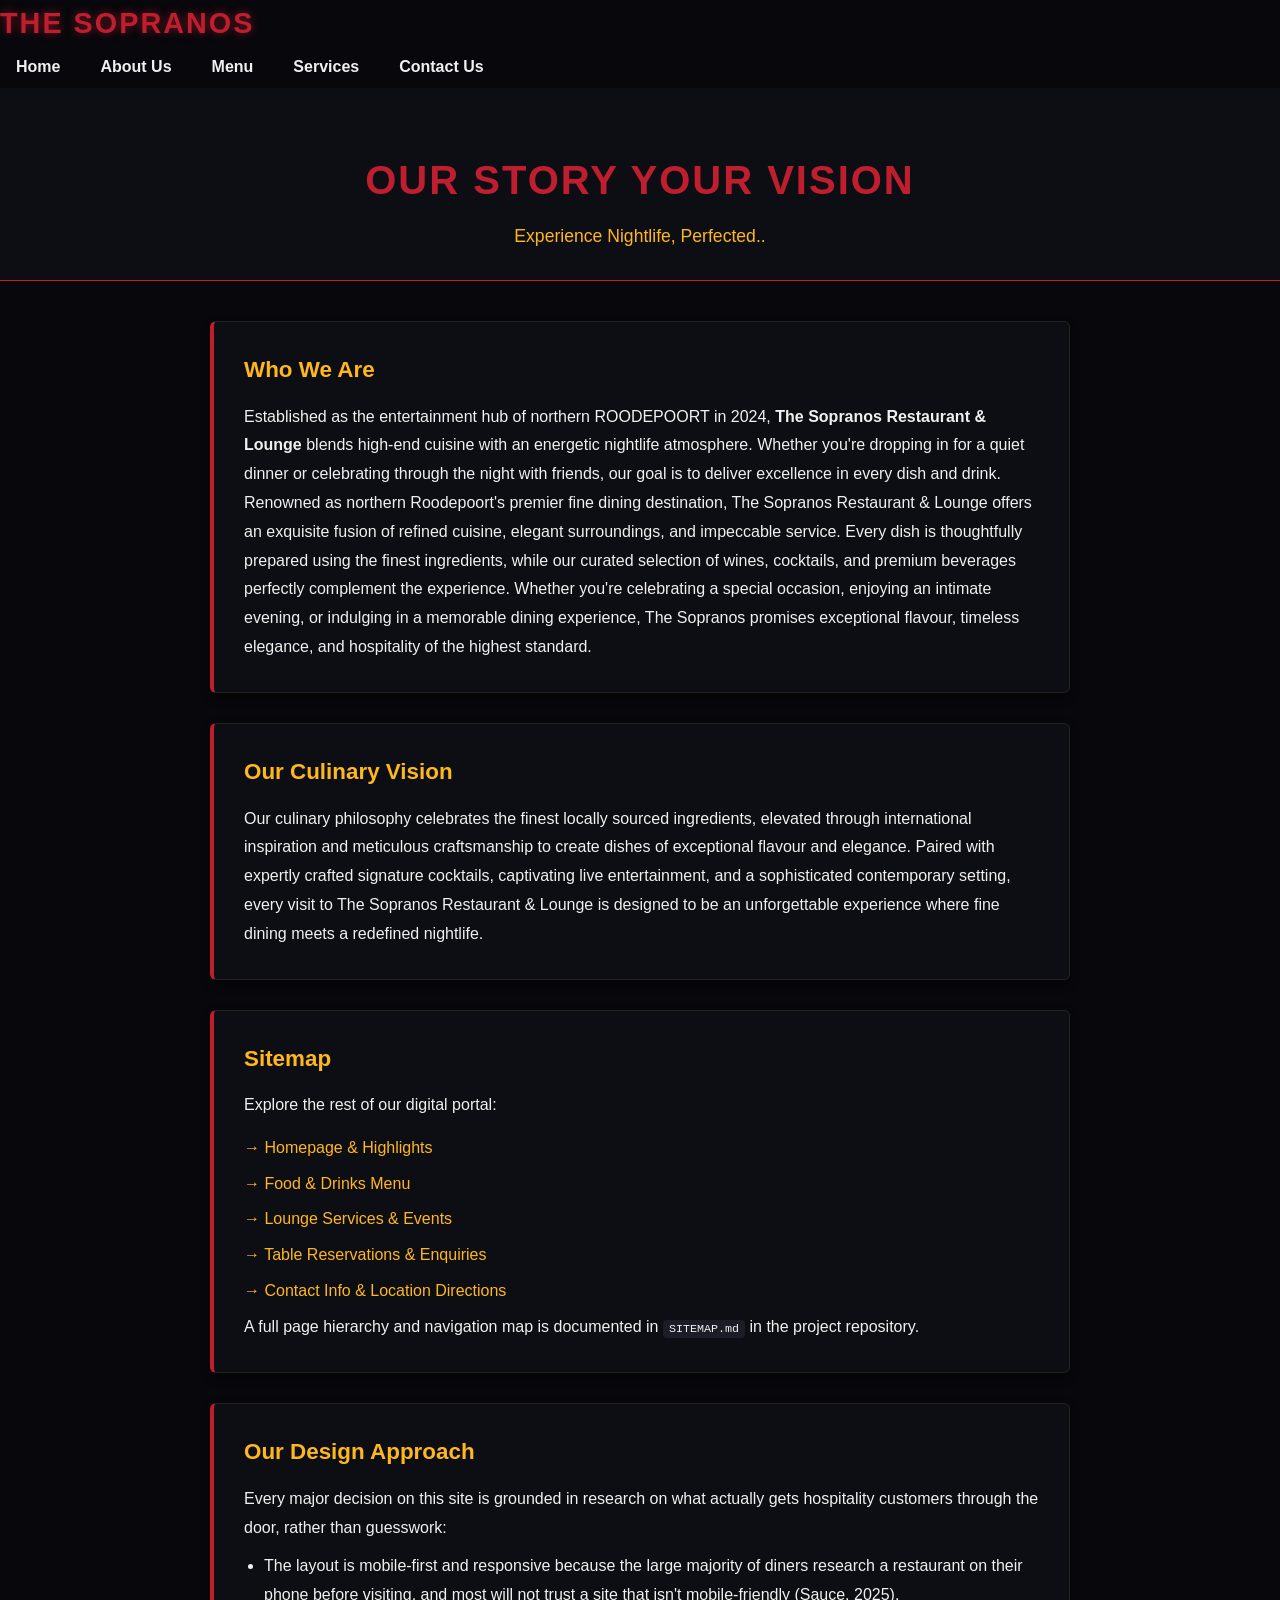
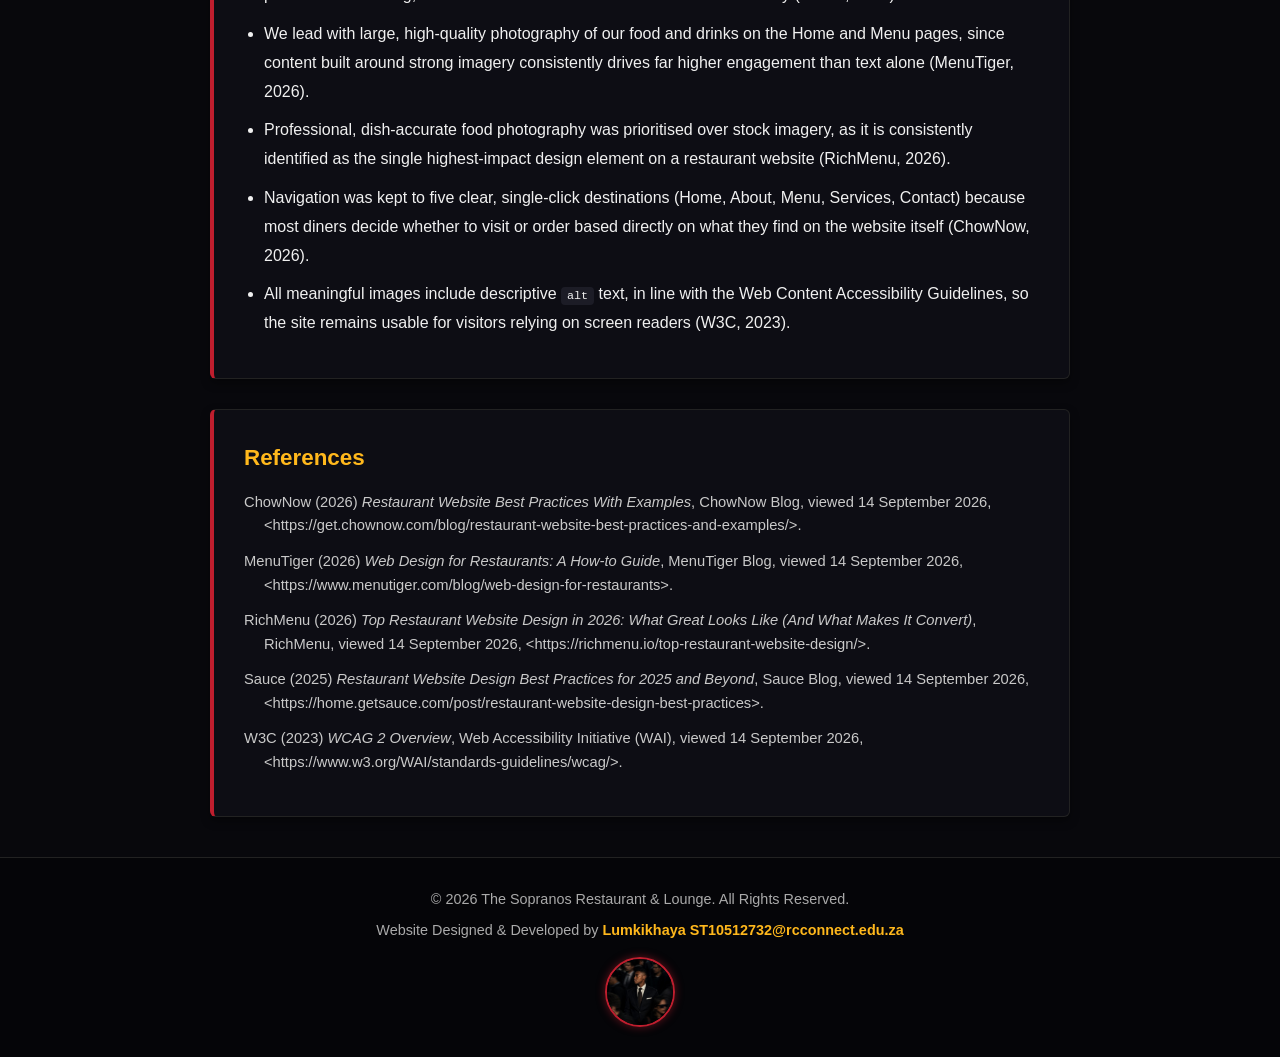
<file: the-sopranos-website---Copy-main/about.html>
<!DOCTYPE html>
<html lang="en">
<head>
    <meta charset="UTF-8">
    <meta name="viewport" content="width=device-width, initial-scale=1.0">
    <title>About Us | The Sopranos</title>
    <!-- CSS Link -->
    <link rel="stylesheet" href="css/style.css">
</head>
<body>

    <!-- Header & Navigation -->
    <header>
        <div class="logo">
            <h1>THE SOPRANOS</h1>
        </div>
        <nav class="navbar">
            <ul>
                <li><a href="index.html">Home</a></li>
                <li><a href="about.html">About Us</a></li>
                <li><a href="menu.html">Menu</a></li>
                <li><a href="services.html">Services</a></li>
                <li><a href="contact.html">Contact Us</a></li>
            </ul>
        </nav>
    </header>

    <!-- Main Content -->
    <main>
        <!-- Page Header -->
        <section class="page-header">
            <h2>OUR STORY YOUR VISION</h2>
            <p>Experience Nightlife, Perfected..</p>
        </section>

        <!-- About Sections -->
        <section class="about-container">
            <div class="about-card">
                <h3>Who We Are</h3>
                <p>
                    Established as the entertainment hub of northern ROODEPOORT in 2024, <strong>The Sopranos Restaurant & Lounge</strong> blends high-end cuisine with an energetic nightlife atmosphere. Whether you're dropping in for a quiet dinner or celebrating through the night with friends, our goal is to deliver excellence in every dish and drink. Renowned as northern Roodepoort's premier fine dining destination, The Sopranos Restaurant & Lounge offers an exquisite fusion of refined cuisine, elegant surroundings, and impeccable service. Every dish is thoughtfully prepared using the finest ingredients, while our curated selection of wines, cocktails, and premium beverages perfectly complement the experience. Whether you're celebrating a special occasion, enjoying an intimate evening, or indulging in a memorable dining experience, The Sopranos promises exceptional flavour, timeless elegance, and hospitality of the highest standard.
                </p>
            </div>

            <div class="about-card">
                <h3>Our Culinary Vision</h3>
                <p>
                    Our culinary philosophy celebrates the finest locally sourced ingredients, elevated through international inspiration and meticulous craftsmanship to create dishes of exceptional flavour and elegance. Paired with expertly crafted signature cocktails, captivating live entertainment, and a sophisticated contemporary setting, every visit to The Sopranos Restaurant & Lounge is designed to be an unforgettable experience where fine dining meets a redefined nightlife.
                </p>
            </div>

            <div class="about-card">
                <h3>Sitemap</h3>
                <p>Explore the rest of our digital portal:</p>
                <ul class="sitemap-list">
                    <li><a href="index.html">&rarr; Homepage & Highlights</a></li>
                    <li><a href="menu.html">&rarr; Food & Drinks Menu</a></li>
                    <li><a href="services.html">&rarr; Lounge Services & Events</a></li>
                    <li><a href="enquiry.html">&rarr; Table Reservations & Enquiries</a></li>
                    <li><a href="contact.html">&rarr; Contact Info & Location Directions</a></li>
                </ul>
                <p>A full page hierarchy and navigation map is documented in <code>SITEMAP.md</code> in the project repository.</p>
            </div>

            <div class="about-card">
                <h3>Our Design Approach</h3>
                <p>Every major decision on this site is grounded in research on what actually gets hospitality customers through the door, rather than guesswork:</p>
                <ul class="approach-list">
                    <li>The layout is mobile-first and responsive because the large majority of diners research a restaurant on their phone before visiting, and most will not trust a site that isn't mobile-friendly (Sauce, 2025).</li>
                    <li>We lead with large, high-quality photography of our food and drinks on the Home and Menu pages, since content built around strong imagery consistently drives far higher engagement than text alone (MenuTiger, 2026).</li>
                    <li>Professional, dish-accurate food photography was prioritised over stock imagery, as it is consistently identified as the single highest-impact design element on a restaurant website (RichMenu, 2026).</li>
                    <li>Navigation was kept to five clear, single-click destinations (Home, About, Menu, Services, Contact) because most diners decide whether to visit or order based directly on what they find on the website itself (ChowNow, 2026).</li>
                    <li>All meaningful images include descriptive <code>alt</code> text, in line with the Web Content Accessibility Guidelines, so the site remains usable for visitors relying on screen readers (W3C, 2023).</li>
                </ul>
            </div>

            <div class="about-card">
                <h3>References</h3>
                <ul class="reference-list">
                    <li>ChowNow (2026) <em>Restaurant Website Best Practices With Examples</em>, ChowNow Blog, viewed 14 September 2026, &lt;https://get.chownow.com/blog/restaurant-website-best-practices-and-examples/&gt;.</li>
                    <li>MenuTiger (2026) <em>Web Design for Restaurants: A How-to Guide</em>, MenuTiger Blog, viewed 14 September 2026, &lt;https://www.menutiger.com/blog/web-design-for-restaurants&gt;.</li>
                    <li>RichMenu (2026) <em>Top Restaurant Website Design in 2026: What Great Looks Like (And What Makes It Convert)</em>, RichMenu, viewed 14 September 2026, &lt;https://richmenu.io/top-restaurant-website-design/&gt;.</li>
                    <li>Sauce (2025) <em>Restaurant Website Design Best Practices for 2025 and Beyond</em>, Sauce Blog, viewed 14 September 2026, &lt;https://home.getsauce.com/post/restaurant-website-design-best-practices&gt;.</li>
                    <li>W3C (2023) <em>WCAG 2 Overview</em>, Web Accessibility Initiative (WAI), viewed 14 September 2026, &lt;https://www.w3.org/WAI/standards-guidelines/wcag/&gt;.</li>
                </ul>
            </div>
        </section>
    </main>

    <!-- Footer with Developer Credit -->
    <footer>
        <div class="footer-content">
            <p>&copy; 2026 The Sopranos Restaurant & Lounge. All Rights Reserved.</p>
            <p class="developer-credit">
                Website Designed & Developed by <strong>Lumkikhaya ST10512732@rcconnect.edu.za</strong>
            </p>
            
            <div class="developer-profile">
                <img src="images/developer.jpg.jpeg" alt="Lumkikhaya Nonyongo ST10512732" class="dev-img"> 
            </div>
        </div>
    </footer>

</body>
</html>
</file>
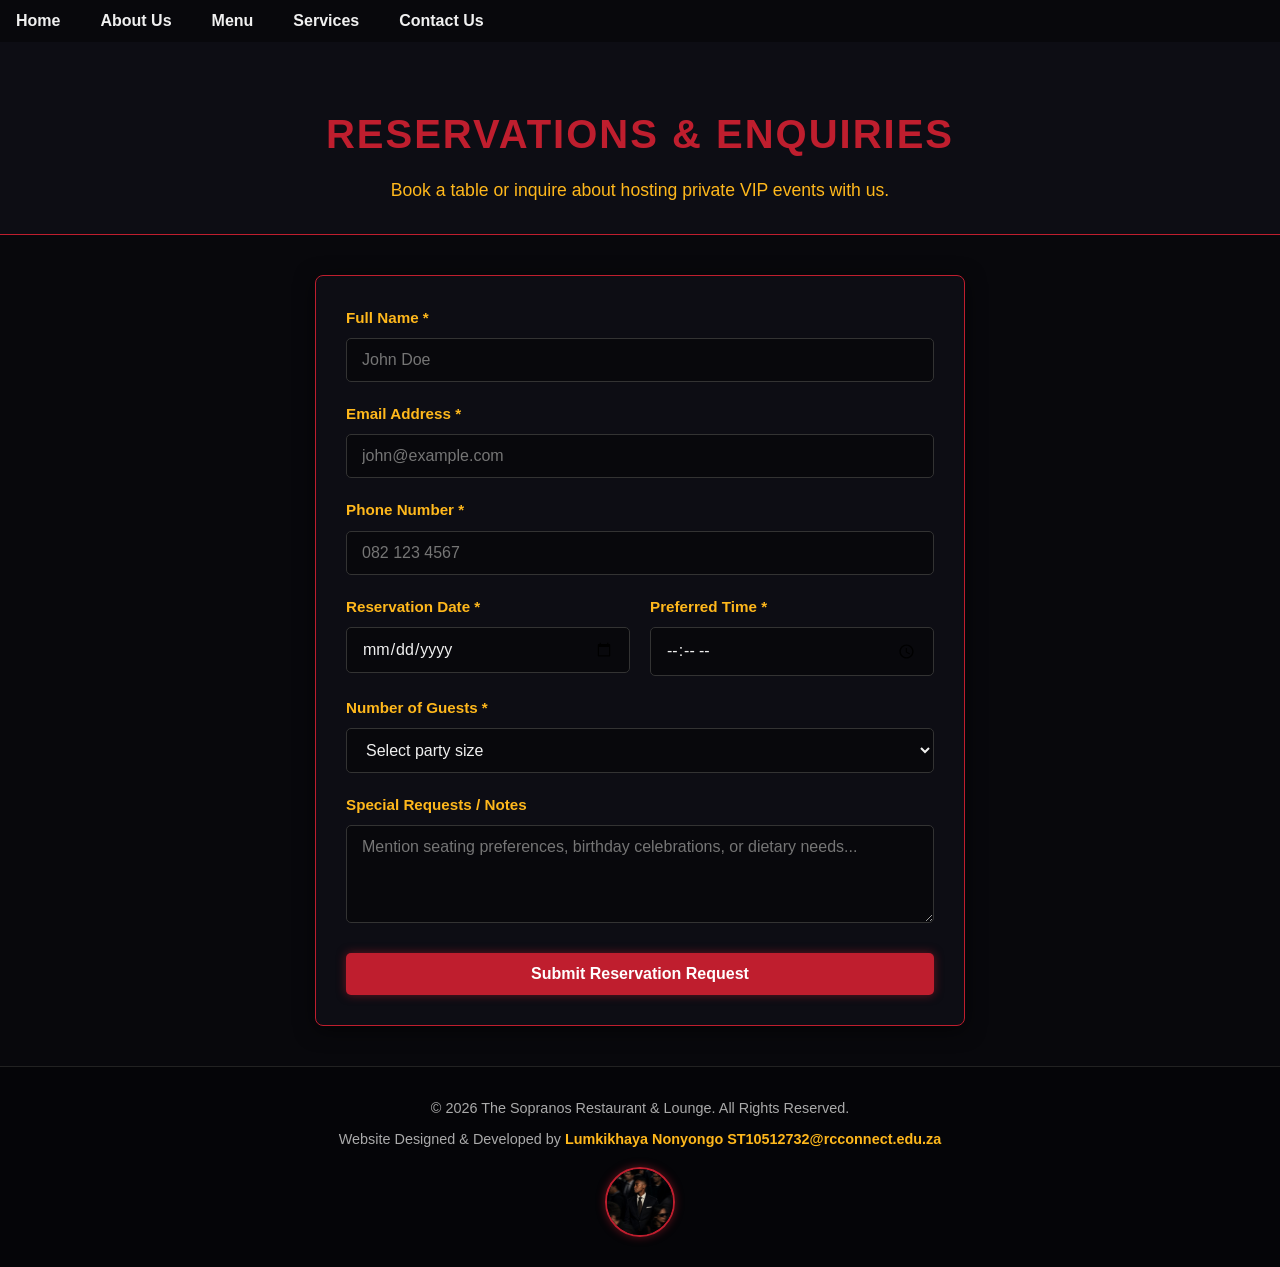
<file: the-sopranos-website---Copy-main/enquiry.html>
<!DOCTYPE html>
<html lang="en">
<head>
    <meta charset="UTF-8">
    <meta name="viewport" content="width=device-width, initial-scale=1.0">
    <title>Reservations | The Sopranos</title>
    <!-- CSS Link -->
    <link rel="stylesheet" href="css/style.css">
</head>
<body>

    <!-- Header & Navigation -->
    <header>
    <nav class="navbar">
        <ul>
            <!-- ADD IT HERE INSIDE YOUR NAV LIST -->
            <li><a href="index.html">Home</a></li>
            <li><a href="about.html">About Us</a></li>
            <li><a href="menu.html">Menu</a></li>
            <li><a href="services.html">Services</a></li>
            <li><a href="contact.html">Contact Us</a></li>
        </ul>
    </nav>
</header>

    <!-- Main Content -->
    <main>
        <!-- Page Header -->
        <section class="page-header">
            <h2>RESERVATIONS & ENQUIRIES</h2>
            <p>Book a table or inquire about hosting private VIP events with us.</p>
        </section>

        <!-- Form Section -->
        <section class="form-container">
            <form action="#" method="POST" class="reservation-form">
                
                <div class="form-group">
                    <label for="fullname">Full Name *</label>
                    <input type="text" id="fullname" name="fullname" placeholder="John Doe" required>
                </div>

                <div class="form-group">
                    <label for="email">Email Address *</label>
                    <input type="email" id="email" name="email" placeholder="john@example.com" required>
                </div>

                <div class="form-group">
                    <label for="phone">Phone Number *</label>
                    <input type="tel" id="phone" name="phone" placeholder="082 123 4567" required>
                </div>

                <div class="form-row">
                    <div class="form-group">
                        <label for="res-date">Reservation Date *</label>
                        <input type="date" id="res-date" name="res-date" required>
                    </div>

                    <div class="form-group">
                        <label for="res-time">Preferred Time *</label>
                        <input type="time" id="res-time" name="res-time" required>
                    </div>
                </div>

                <div class="form-group">
                    <label for="guests">Number of Guests *</label>
                    <select id="guests" name="guests" required>
                        <option value="" disabled selected>Select party size</option>
                        <option value="1-2">1 - 2 People</option>
                        <option value="3-4">3 - 4 People</option>
                        <option value="5-8">5 - 8 People</option>
                        <option value="vip">VIP Lounge Group (9+ People)</option>
                    </select>
                </div>

                <div class="form-group">
                    <label for="message">Special Requests / Notes</label>
                    <textarea id="message" name="message" rows="4" placeholder="Mention seating preferences, birthday celebrations, or dietary needs..."></textarea>
                </div>

                <button type="submit" class="btn submit-btn">Submit Reservation Request</button>
            </form>
        </section>
    </main>

    <!-- Footer with Developer Credit -->
    <footer>
        <div class="footer-content">
            <p>&copy; 2026 The Sopranos Restaurant & Lounge. All Rights Reserved.</p>
            <p class="developer-credit">
                Website Designed & Developed by <strong>Lumkikhaya Nonyongo ST10512732@rcconnect.edu.za</strong>
            </p>
            
            <div class="developer-profile">
                <img src="images/developer.jpg.jpeg" alt="Lumkikhaya Luzuko Nonyongo" class="dev-img"> 
            </div>
        </div>
    </footer>

</body>
</html>
</file>
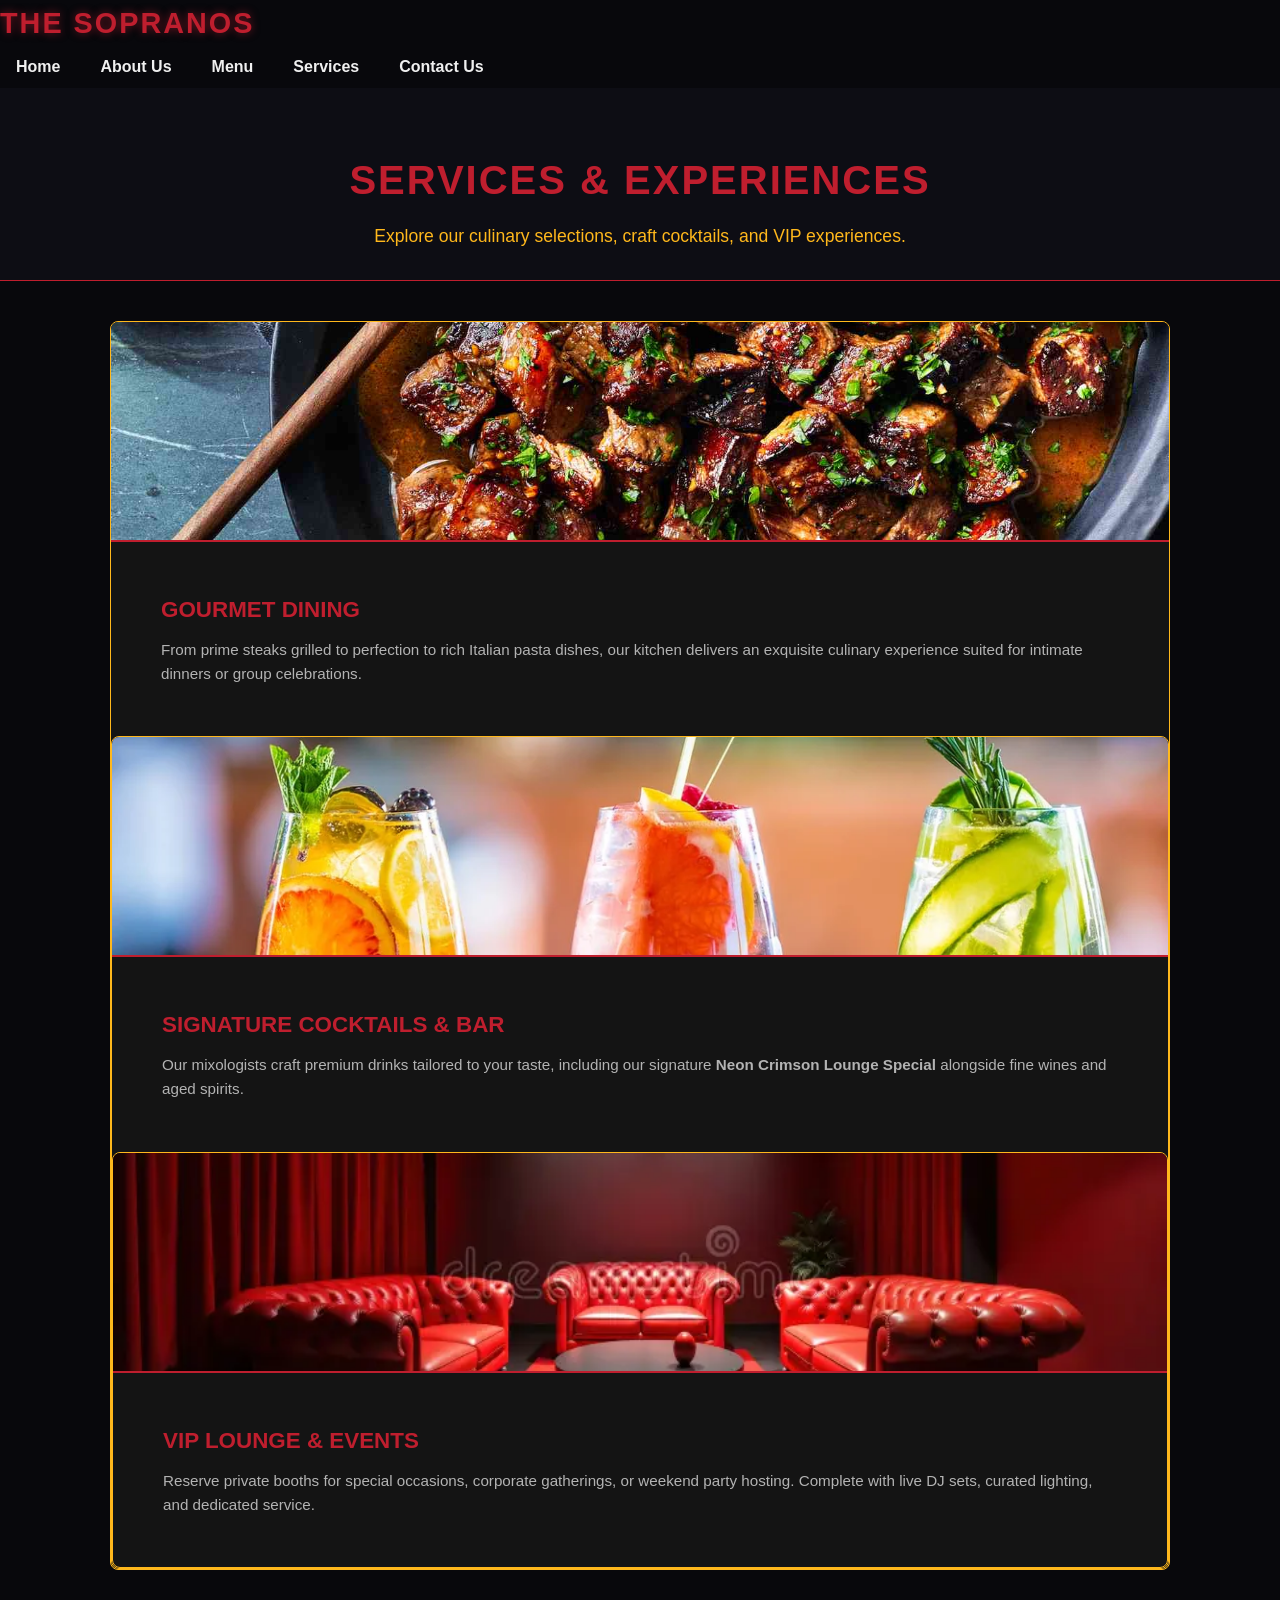
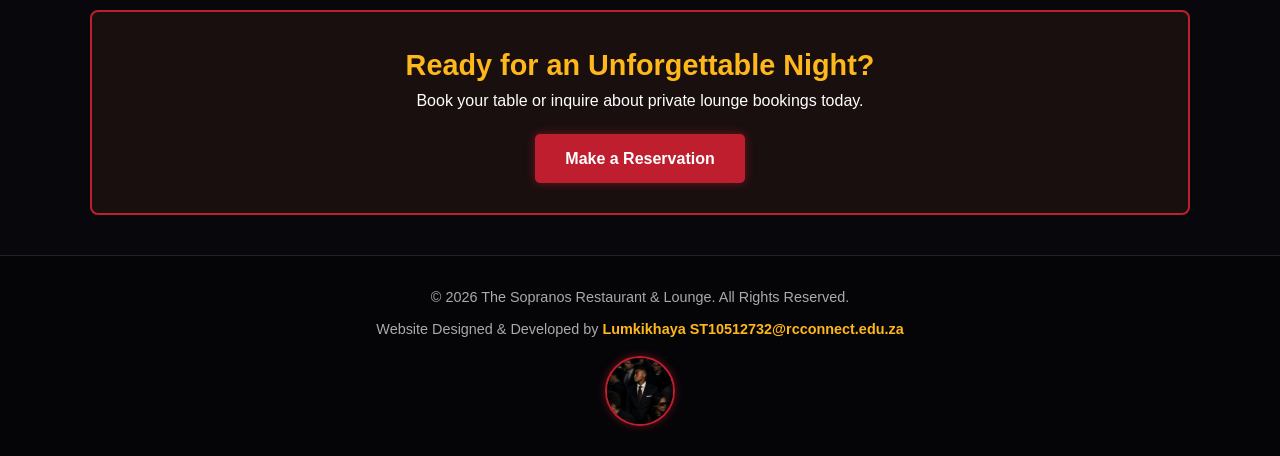
<file: the-sopranos-website---Copy-main/services.html>
<!DOCTYPE html>
<html lang="en">
<head>
    <meta charset="UTF-8">
    <meta name="viewport" content="width=device-width, initial-scale=1.0">
    <title>Services | The Sopranos</title>
    <!-- CSS Link -->
    <link rel="stylesheet" href="css/style.css">
</head>
<body>

    <!-- Header & Navigation -->
    <header>
        <div class="logo">
            <h1>THE SOPRANOS</h1>
        </div>
        <nav class="navbar">
            <ul>
                <li><a href="index.html">Home</a></li>
                <li><a href="about.html">About Us</a></li>
                <li><a href="menu.html">Menu</a></li>
                <li><a href="services.html">Services</a></li>
                <li><a href="contact.html">Contact Us</a></li>
            </ul>
        </nav>
    </header>

    <!-- Main Content -->
    <main>
        <!-- Page Header -->
        <section class="page-header">
            <h2>SERVICES & EXPERIENCES</h2>
            <p>Explore our culinary selections, craft cocktails, and VIP experiences.</p>
        </section>

        <!-- Services Section -->
        <section class="services-container">
            <!-- Service Item 1 -->
            <div class="service-card">
                <img src="images/gourmet dish.jpg" alt="Gourmet Dining" class="service-img" width="300" height="300">
<div class="service-info">
                <div class="service-info">
                    <h3>Gourmet Dining</h3>
                    <p>From prime steaks grilled to perfection to rich Italian pasta dishes, our kitchen delivers an exquisite culinary experience suited for intimate dinners or group celebrations.</p>
                </div>
            </div>

            <!-- Service Item 2 -->
            <div class="service-card">
                <img src="images/Signature cocktails.jpg" alt="Signature Cocktails" class="service-img" width="300" height="300">
<div class="service-info">
                <div class="service-info">
                    <h3>Signature Cocktails & Bar</h3>
                    <p>Our mixologists craft premium drinks tailored to your taste, including our signature <strong>Neon Crimson Lounge Special</strong> alongside fine wines and aged spirits.</p>
                </div>
            </div>

            <!-- Service Item 3 -->
            <div class="service-card">
                <img src="images/vipevents.jpg" alt="Signature Cocktails" class="service-img" width="300" height="300">
<div class="service-info">
                <div class="service-info">
                    <h3>VIP Lounge & Events</h3>
                    <p>Reserve private booths for special occasions, corporate gatherings, or weekend party hosting. Complete with live DJ sets, curated lighting, and dedicated service.</p>
                </div>
            </div>
        </section>

        <!-- Call to Action Banner -->
        <section class="cta-banner">
            <h3>Ready for an Unforgettable Night?</h3>
            <p>Book your table or inquire about private lounge bookings today.</p>
            <a href="enquiry.html" class="btn">Make a Reservation</a>
        </section>
    </main>

    <!-- Footer with Developer Credit -->
    <footer>
        <div class="footer-content">
            <p>&copy; 2026 The Sopranos Restaurant & Lounge. All Rights Reserved.</p>
            <p class="developer-credit">
                Website Designed & Developed by <strong>Lumkikhaya ST10512732@rcconnect.edu.za</strong>
            </p>
            
            <div class="developer-profile">
                <img src="images/developer.jpg.jpeg" alt="Lumkikhaya Luzuko Nonyongo" class="dev-img"> 
            </div>
        </div>
    </footer>

</body>
</html>
</file>
<file: css/style.css>
/* ==========================================================
   THE SOPRANOS RESTAURANT & LOUNGE - style.css
   Version 1.3.4  |  One stylesheet for all six pages

   CONTENTS
    1. Variables (colour palette)
    2. Reset & base
    3. Header & navigation (+ mobile hamburger)
    4. Buttons
    5. Home: hero & preview cards
    6. Page header banner
    7. About page
    8. Menu page
    9. Services page
   10. Forms (reservations & contact)
   11. Contact page & Google Map
   12. Footer
   13. JavaScript features (badge, messages, back-to-top)
   14. Responsive
   ========================================================== */

/* ---------- 1. VARIABLES ---------- */
:root {
    --bg: #08080C;
    --surface: #0d0d14;
    --card: #141414;
    --red: #BF1E2E;
    --red-hover: #d92335;
    --gold: #FFB81C;
    --text: #F0F0F0;
    --muted: #b3b3b3;
    --line: #222;
    --glow: 0 0 10px rgba(191, 30, 46, 0.5);
}

/* ---------- 2. RESET & BASE ---------- */
* {
    margin: 0;
    padding: 0;
    box-sizing: border-box;
}

html {
    scroll-behavior: smooth;
    overflow-y: scroll;          /* always reserve the scrollbar space so the header never shifts sideways */
}

body {
    font-family: 'Segoe UI', Tahoma, Geneva, Verdana, sans-serif;
    background-color: var(--bg);
    color: var(--text);
    line-height: 1.6;
    overflow-x: clip;            /* stops any sideways wobble without breaking the sticky header */
}

a {
    text-decoration: none;
    color: inherit;
}

img {
    max-width: 100%;
    height: auto;
    display: block;
}

[hidden] { display: none !important; }

/* ---------- 3. HEADER & NAVIGATION ---------- */
.site-header {
    display: flex;
    justify-content: space-between;
    align-items: center;
    padding: 15px 8%;
    background-color: var(--surface);
    border-bottom: 2px solid var(--red);
    position: sticky;
    top: 0;
    z-index: 1000;
}

.logo,
.logo h1 {
    color: var(--red);
    font-size: 1.8rem;
    font-weight: 700;
    letter-spacing: 2px;
    text-shadow: 0 0 8px rgba(191, 30, 46, 0.6);
}

.navbar ul {
    display: flex;
    list-style: none;
    gap: 8px;
}

.navbar a {
    display: block;
    padding: 8px 16px;
    font-weight: 600;
    font-size: 1rem;
    border-radius: 5px;
    transition: color 0.3s ease, background-color 0.3s ease;
}

.navbar a:hover,
.navbar a:focus-visible {
    color: var(--gold);
}

/* Link for the page you are currently on */
.navbar a.active {
    color: var(--gold);
    background-color: rgba(191, 30, 46, 0.25);
    box-shadow: inset 0 -2px 0 var(--red);
}

/* Hamburger button (only visible on mobile) */
.nav-toggle {
    position: absolute;
    opacity: 0;
    pointer-events: none;
}

.nav-toggle-label {
    display: none;
    cursor: pointer;
    padding: 10px;
}

.nav-toggle-label span,
.nav-toggle-label span::before,
.nav-toggle-label span::after {
    content: "";
    display: block;
    width: 26px;
    height: 3px;
    background-color: var(--text);
    border-radius: 2px;
    position: relative;
    transition: transform 0.25s ease, top 0.25s ease, background-color 0.25s ease;
}

.nav-toggle-label span::before { position: absolute; top: -8px; }
.nav-toggle-label span::after  { position: absolute; top: 8px; }

.nav-toggle:focus-visible + .nav-toggle-label {
    outline: 2px solid var(--gold);
}

/* ---------- 4. BUTTONS ---------- */
.btn {
    display: inline-block;
    padding: 12px 30px;
    background-color: var(--red);
    color: #FFFFFF;
    font-weight: bold;
    font-size: 1rem;
    border-radius: 5px;
    border: none;
    cursor: pointer;
    box-shadow: var(--glow);
    transition: transform 0.2s, background-color 0.3s, color 0.3s;
}

.btn:hover {
    background-color: var(--red-hover);
    transform: translateY(-2px);
}

/* ---------- 5. HOME: HERO & PREVIEW CARDS ---------- */
.hero {
    min-height: 80vh;
    display: flex;
    flex-direction: column;
    justify-content: center;
    align-items: center;
    text-align: center;
    padding: 40px 20px;
    background: radial-gradient(circle at 50% 40%, rgba(191, 30, 46, 0.18), transparent 60%), var(--bg);
    border-bottom: 1px solid var(--gold);
}

.hero h2 {
    font-size: clamp(2rem, 5vw, 3rem);
    margin-bottom: 15px;
}

.hero p {
    font-size: 1.3rem;
    color: var(--gold);
    margin-bottom: 30px;
}

.previews {
    display: flex;
    justify-content: center;
    gap: 30px;
    padding: 50px 8%;
    background-color: var(--bg);
}

.card {
    background-color: var(--surface);
    border: 1px solid var(--gold);
    border-radius: 8px;
    padding: 25px;
    flex: 1;
    max-width: 550px;
    box-shadow: 0 4px 15px rgba(0, 0, 0, 0.5);
}

.card h3 {
    color: var(--red);
    font-size: 1.2rem;
    margin-bottom: 15px;
    letter-spacing: 1px;
}

.card p {
    color: var(--text);
    margin-bottom: 20px;
    font-size: 0.95rem;
}

.hero .open-badge { margin-bottom: 25px; }

.card-link {
    color: var(--gold);
    font-weight: bold;
    transition: color 0.3s;
}

.card-link:hover { color: var(--red); }

/* ---------- 6. PAGE HEADER BANNER ---------- */
.page-header {
    text-align: center;
    padding: 60px 20px 30px;
    background-color: var(--surface);
    border-bottom: 1px solid var(--red);
}

.page-header h2 {
    font-size: 2.5rem;
    color: var(--red);
    margin-bottom: 10px;
    letter-spacing: 2px;
}

.page-header p {
    color: var(--gold);
    font-size: 1.1rem;
}

/* ---------- 7. ABOUT PAGE ---------- */
.about-container {
    max-width: 900px;
    margin: 40px auto;
    padding: 0 20px;
    display: flex;
    flex-direction: column;
    gap: 30px;
}

.about-card {
    background-color: var(--surface);
    border-left: 4px solid var(--red);
    border-right: 1px solid var(--line);
    border-top: 1px solid var(--line);
    border-bottom: 1px solid var(--line);
    padding: 30px;
    border-radius: 6px;
    box-shadow: 0 4px 10px rgba(0, 0, 0, 0.4);
}

.about-card h3 {
    color: var(--gold);
    font-size: 1.4rem;
    margin-bottom: 15px;
}

.about-card p {
    line-height: 1.8;
}

.about-card code {
    background-color: #1c1c26;
    padding: 2px 6px;
    border-radius: 4px;
    font-size: 0.9em;
}

.sitemap-list {
    list-style: none;
    margin-top: 15px;
}

.sitemap-list li { margin-bottom: 10px; }

.sitemap-list a {
    color: var(--gold);
    transition: color 0.3s, padding-left 0.3s;
}

.sitemap-list a:hover {
    color: var(--red);
    padding-left: 5px;
}

.approach-list {
    margin-top: 10px;
    padding-left: 20px;
}

.approach-list li {
    line-height: 1.8;
    margin-bottom: 10px;
}

.reference-list {
    list-style: none;
    margin-top: 10px;
}

.reference-list li {
    color: #C9C9C9;
    font-size: 0.92rem;
    line-height: 1.6;
    margin-bottom: 12px;
    padding-left: 20px;
    text-indent: -20px;
    word-break: break-word;
}

/* ---------- 8. MENU PAGE ---------- */
.container {
    max-width: 1100px;
    margin: 0 auto;
    padding: 0 20px 20px;
}

.section-title {
    color: var(--red);
    font-size: 2.2rem;
    border-bottom: 2px solid var(--gold);
    padding-bottom: 8px;
    margin-top: 40px;
    margin-bottom: 20px;
    text-transform: uppercase;
}

.category h3,
.event-block h3 {
    color: var(--gold);
    font-size: 1.5rem;
    margin-top: 30px;
    margin-bottom: 10px;
}

.category-note {
    color: #a0a0a0;
    font-style: italic;
    margin-bottom: 20px;
}

.category-img {
    width: 100%;
    max-width: 350px;
    height: 345px;
    object-fit: cover;
    margin: 15px 0 20px;
    border: 2px solid var(--gold);
    border-radius: 8px;
    box-shadow: 0 4px 15px rgba(0, 0, 0, 0.5);
}

.menu-grid {
    display: grid;
    grid-template-columns: repeat(auto-fit, minmax(300px, 1fr));
    gap: 20px;
    margin-bottom: 30px;
}

.menu-card {
    background-color: var(--card);
    border: 1px solid var(--gold);
    border-radius: 8px;
    padding: 18px;
    transition: transform 0.2s ease, border-color 0.2s ease;
}

.menu-card:hover {
    transform: translateY(-4px);
    border-color: var(--red);
}

.menu-card.featured {
    background-color: #1a0f0f;
    border: 2px solid var(--red);
}

.card-header {
    display: flex;
    justify-content: space-between;
    align-items: center;
    gap: 12px;
    margin-bottom: 10px;
}

.item-name {
    color: #FFFFFF;
    font-weight: bold;
    font-size: 1.1rem;
}

.item-price {
    color: var(--gold);
    font-weight: bold;
    font-size: 1.15rem;
    background-color: #222;
    padding: 3px 8px;
    border-radius: 4px;
    border: 1px solid #333;
    white-space: nowrap;
}

.item-desc {
    color: var(--muted);
    font-size: 0.92rem;
    line-height: 1.5;
}

.events { margin-top: 20px; }

.table-wrapper {
    overflow-x: auto;
    margin-top: 15px;
    margin-bottom: 30px;
}

table {
    width: 100%;
    border-collapse: collapse;
    background-color: var(--card);
    border: 1px solid var(--gold);
    border-radius: 8px;
    overflow: hidden;
}

th, td {
    padding: 14px 16px;
    text-align: left;
}

thead {
    background-color: #1f1f1f;
    color: var(--red);
}

th {
    border-bottom: 2px solid var(--gold);
    font-size: 1rem;
    text-transform: uppercase;
}

tbody tr { border-bottom: 1px solid #2a2a2a; }
tbody tr:last-child { border-bottom: none; }
tbody tr:hover { background-color: #1f1414; }

.deal-name {
    font-weight: bold;
    color: #FFFFFF;
}

.badge {
    background-color: var(--red);
    color: #FFFFFF;
    font-size: 0.8rem;
    font-weight: bold;
    padding: 4px 10px;
    border-radius: 12px;
    display: inline-block;
    white-space: nowrap;
}

/* ---------- 9. SERVICES PAGE ---------- */
.services-container {
    display: grid;
    grid-template-columns: repeat(auto-fit, minmax(300px, 1fr));
    gap: 20px;
    max-width: 1100px;
    margin: 40px auto;
    padding: 0 20px;
}

.service-card {
    background-color: var(--card);
    border: 1px solid var(--gold);
    border-radius: 8px;
    overflow: hidden;
    transition: transform 0.2s ease, border-color 0.2s ease;
}

.service-card:hover {
    transform: translateY(-4px);
    border-color: var(--red);
}

.service-img {
    width: 100%;
    height: 220px;
    object-fit: cover;
    border-bottom: 2px solid var(--red);
}

.service-info { padding: 25px; }

.service-info h3 {
    color: var(--red);
    font-size: 1.4rem;
    margin-bottom: 10px;
    text-transform: uppercase;
}

.service-info p {
    color: var(--muted);
    font-size: 0.95rem;
}

.cta-banner {
    text-align: center;
    background-color: #1a0f0f;
    border: 2px solid var(--red);
    border-radius: 8px;
    max-width: 1100px;
    margin: 40px auto;
    padding: 30px 20px;
}

.cta-banner h3 {
    color: var(--gold);
    font-size: 1.8rem;
}

.cta-banner p {
    color: #FFFFFF;
    margin-bottom: 20px;
}

/* ---------- 10. FORMS ---------- */
.form-container {
    max-width: 650px;
    margin: 40px auto;
    padding: 30px;
    background-color: var(--surface);
    border: 1px solid var(--red);
    border-radius: 8px;
    box-shadow: 0 4px 20px rgba(0, 0, 0, 0.6);
}

.reservation-form {
    display: flex;
    flex-direction: column;
    gap: 20px;
}

.form-group {
    display: flex;
    flex-direction: column;
    gap: 8px;
}

.form-row {
    display: flex;
    gap: 20px;
}

.form-row .form-group { flex: 1; }

label {
    color: var(--gold);
    font-size: 0.95rem;
    font-weight: 600;
}

input, select, textarea {
    width: 100%;
    padding: 12px 15px;
    background-color: var(--bg);
    border: 1px solid #333;
    border-radius: 5px;
    color: var(--text);
    font-size: 1rem;
    font-family: inherit;
    outline: none;
    transition: border-color 0.3s ease, box-shadow 0.3s ease;
}

input:focus, select:focus, textarea:focus {
    border-color: var(--red);
    box-shadow: 0 0 5px rgba(191, 30, 46, 0.5);
}

.submit-btn {
    width: 100%;
    margin-top: 10px;
}

/* ---------- 11. CONTACT PAGE & GOOGLE MAP ---------- */
.contact-container {
    max-width: 1000px;
    margin: 40px auto;
    padding: 0 20px;
    display: grid;
    grid-template-columns: repeat(auto-fit, minmax(320px, 1fr));
    gap: 30px;
}

.contact-info,
.contact-form-card {
    background-color: var(--surface);
    border: 1px solid var(--gold);
    border-radius: 8px;
    padding: 30px;
    box-shadow: 0 4px 15px rgba(0, 0, 0, 0.5);
}

.contact-info h3,
.contact-form-card h3 {
    color: var(--red);
    font-size: 1.3rem;
    margin-bottom: 15px;
    letter-spacing: 1px;
}

.contact-info p {
    margin-bottom: 12px;
    font-size: 0.95rem;
}

.contact-info a {
    color: var(--gold);
    text-decoration: underline;
}

.hours-title { margin-top: 30px; }

.location-section {
    max-width: 1100px;
    margin: 40px auto;
    padding: 0 20px;
    text-align: center;
}

.location-address {
    font-size: 1.1rem;
    margin-bottom: 20px;
}

.map-container {
    width: 100%;
    border: 2px solid var(--gold);
    border-radius: 10px;
    overflow: hidden;
    box-shadow: 0 4px 15px rgba(0, 0, 0, 0.5);
    margin-bottom: 20px;
}

.map-container iframe {
    display: block;
    width: 100%;
    height: 400px;
}

.map-action { margin-top: 15px; }

.btn-directions { background-color: var(--red); }

.btn-directions:hover {
    background-color: var(--gold);
    color: #0d0d0d;
}

/* ---------- 12. FOOTER ---------- */
footer {
    background-color: #050508;
    padding: 30px 20px;
    text-align: center;
    border-top: 1px solid var(--line);
    margin-top: 40px;
}

.footer-content p {
    margin-bottom: 8px;
    font-size: 0.9rem;
    color: #aaa;
}

.developer-credit strong { color: var(--gold); }

.developer-profile {
    margin-top: 15px;
    display: flex;
    justify-content: center;
}

.dev-img {
    width: 70px;
    height: 70px;
    border-radius: 50%;
    object-fit: cover;
    border: 2px solid var(--red);
    box-shadow: 0 0 8px rgba(191, 30, 46, 0.5);
}

/* ---------- 13. JAVASCRIPT FEATURES (js/main.js) ---------- */

/* Open now / Closed badge */
.open-badge {
    display: inline-block;
    padding: 5px 16px;
    border-radius: 999px;
    font-size: 0.9rem;
    font-weight: 700;
}

.open-badge:empty { display: none; }

.open-badge.is-open {
    background-color: rgba(46, 204, 113, 0.15);
    color: #2ecc71;
    border: 1px solid #2ecc71;
}

.open-badge.is-closed {
    background-color: rgba(191, 30, 46, 0.18);
    color: #ff6b7d;
    border: 1px solid var(--red);
}

.contact-info .open-badge { margin-top: 10px; }

/* Form messages */
.form-status { margin-top: 15px; border-radius: 6px; }

.form-status.success,
.form-status.error { padding: 14px 16px; }

.form-status.success {
    background-color: rgba(46, 204, 113, 0.12);
    border: 1px solid #2ecc71;
    color: #7ee2a8;
}

.form-status.error {
    background-color: rgba(191, 30, 46, 0.15);
    border: 1px solid var(--red);
    color: #ff8da1;
}

input.invalid, select.invalid, textarea.invalid {
    border-color: var(--red);
    box-shadow: 0 0 6px rgba(191, 30, 46, 0.7);
}

/* Back-to-top button */
.back-to-top {
    position: fixed;
    right: 20px;
    bottom: 20px;
    width: 46px;
    height: 46px;
    border: none;
    border-radius: 50%;
    background-color: var(--red);
    color: #FFFFFF;
    font-size: 1.4rem;
    cursor: pointer;
    box-shadow: var(--glow);
    opacity: 0;
    visibility: hidden;
    transform: translateY(10px);
    transition: opacity 0.25s, transform 0.25s, visibility 0.25s, background-color 0.3s;
    z-index: 900;
}

.back-to-top.visible {
    opacity: 1;
    visibility: visible;
    transform: translateY(0);
}

.back-to-top:hover { background-color: var(--red-hover); }

/* ---------- 14. RESPONSIVE ---------- */
@media (max-width: 768px) {

    /* Hamburger menu */
    .site-header { padding: 12px 5%; }
    .logo, .logo h1 { font-size: 1.4rem; }

    .nav-toggle-label { display: block; }

    .navbar {
        position: absolute;
        top: 100%;
        left: 0;
        right: 0;
        background-color: var(--surface);
        border-bottom: 2px solid var(--red);
        max-height: 0;
        overflow: hidden;
        transition: max-height 0.3s ease;
    }

    .navbar ul {
        flex-direction: column;
        gap: 4px;
        padding: 10px 5% 18px;
    }

    .navbar a { padding: 12px 14px; }

    .nav-toggle:checked ~ .navbar { max-height: 420px; }

    .nav-toggle:checked + .nav-toggle-label span { background-color: transparent; }
    .nav-toggle:checked + .nav-toggle-label span::before { top: 0; transform: rotate(45deg); }
    .nav-toggle:checked + .nav-toggle-label span::after  { top: 0; transform: rotate(-45deg); }

    /* Layout adjustments */
    .previews { flex-direction: column; align-items: center; padding: 40px 5%; }
    .card { max-width: 100%; width: 100%; }
    .page-header h2 { font-size: 1.9rem; }
    .section-title { font-size: 1.7rem; }
    .form-row { flex-direction: column; gap: 20px; }
    .form-container { margin: 30px 15px; padding: 22px; }
    .category-img { max-width: 100%; height: 260px; }
    .map-container iframe { height: 300px; }
}
/* --- Search Bar Styles --- */
.search-bar-container {
    display: flex;
    align-items: center;
    gap: 8px;
    margin-left: auto; /* Pushes the search bar to the right if using Flexbox in your nav */
}

.search-input {
    padding: 8px 12px;
    font-size: 14px;
    border: 1px solid #ccc;
    border-radius: 4px;
    outline: none;
    transition: border-color 0.3s ease;
}

.search-input:focus {
    border-color: #333;
}

.search-btn {
    padding: 8px 16px;
    font-size: 14px;
    background-color: #222;
    color: #fff;
    border: none;
    border-radius: 4px;
    cursor: pointer;
    transition: background-color 0.3s ease;
}

.search-btn:hover {
    background-color: #444;
}
/* ==========================================================================
   THE SOPRANOS - GLOBAL STYLES, ANIMATIONS & DYNAMIC UI
   ========================================================================== */

:root {
  --bg-dark: #0f0f12;
  --bg-card: #18181f;
  --text-main: #f0f0f5;
  --text-muted: #a0a0b0;
  --accent-crimson: #9e1b32;
  --accent-gold: #d4af37;
  --glow-gold: rgba(212, 175, 55, 0.4);
  --transition-fast: 0.3s ease;
}

* {
  box-sizing: border-box;
  margin: 0;
  padding: 0;
  font-family: 'Segoe UI', Tahoma, Geneva, Verdana, sans-serif;
}

body {
  background-color: var(--bg-dark);
  color: var(--text-main);
  line-height: 1.6;
  overflow-x: hidden;
}

/* --- Scroll & Keyframe Animations --- */
@keyframes fadeIn {
  from { opacity: 0; transform: translateY(20px); }
  to { opacity: 1; transform: translateY(0); }
}

.fade-in {
  opacity: 0;
  transform: translateY(20px);
  transition: opacity 0.8s ease-out, transform 0.8s ease-out;
}

.fade-in.visible {
  opacity: 1;
  transform: translateY(0);
}

/* --- Navigation Bar --- */
.navbar {
  display: flex;
  justify-content: space-between;
  align-items: center;
  padding: 1.2rem 8%;
  background: rgba(15, 15, 18, 0.95);
  position: sticky;
  top: 0;
  z-index: 1000;
  border-bottom: 1px solid rgba(212, 175, 55, 0.2);
  backdrop-filter: blur(10px);
}

.logo {
  font-size: 1.6rem;
  font-weight: 700;
  letter-spacing: 2px;
  color: var(--accent-gold);
}

.nav-links {
  display: flex;
  list-style: none;
  gap: 1.5rem;
}

.nav-links a {
  color: var(--text-main);
  text-decoration: none;
  font-size: 0.95rem;
  transition: var(--transition-fast);
}

.nav-links a:hover, .nav-links a.active {
  color: var(--accent-gold);
  border-bottom: 2px solid var(--accent-gold);
}

/* Status Badge */
.status-badge {
  padding: 0.4rem 0.9rem;
  border-radius: 20px;
  font-size: 0.8rem;
  font-weight: 600;
  background: #2a2a35;
  color: var(--text-muted);
}
.status-badge.open {
  background: #1b4d2e;
  color: #4efa8b;
}
.status-badge.closed {
  background: #5c1d24;
  color: #ff7b88;
}

/* --- Hero Section --- */
.hero, .about-hero {
  padding: 6rem 8%;
  text-align: center;
  background: linear-gradient(180deg, rgba(15,15,18,0.4) 0%, var(--bg-dark) 100%), 
              url('../images/event&specials.jpg') center/cover no-repeat;
}

.glow-text {
  font-size: 3rem;
  color: var(--text-main);
  text-shadow: 0 0 12px rgba(212, 175, 55, 0.4);
  margin-bottom: 1rem;
}

.hero-buttons {
  margin-top: 2rem;
  display: flex;
  justify-content: center;
  gap: 1rem;
}

.btn {
  padding: 0.8rem 1.8rem;
  border-radius: 4px;
  text-decoration: none;
  font-weight: 600;
  transition: var(--transition-fast);
  cursor: pointer;
}

.btn-primary {
  background: var(--accent-crimson);
  color: #fff;
  border: 1px solid var(--accent-crimson);
}
.btn-primary:hover {
  background: #b8233e;
  box-shadow: 0 0 15px rgba(158, 27, 50, 0.5);
}

.btn-outline {
  border: 1px solid var(--accent-gold);
  color: var(--accent-gold);
}
.btn-outline:hover {
  background: var(--accent-gold);
  color: var(--bg-dark);
}

/* --- Containers & Cards --- */
.container {
  padding: 4rem 8%;
}

.section-title {
  text-align: center;
  font-size: 2rem;
  color: var(--accent-gold);
  margin-bottom: 2.5rem;
}

.card-grid {
  display: grid;
  grid-template-columns: repeat(auto-fit, minmax(280px, 1fr));
  gap: 2rem;
}

.card {
  background: var(--bg-card);
  border-radius: 8px;
  overflow: hidden;
  border: 1px solid rgba(255, 255, 255, 0.05);
  transition: var(--transition-fast);
}

.card:hover {
  transform: translateY(-8px);
  border-color: var(--accent-gold);
  box-shadow: 0 10px 25px rgba(0,0,0,0.5);
}

.card img {
  width: 100%;
  height: 200px;
  object-fit: cover;
}

.card-body {
  padding: 1.5rem;
}

.card-body h3 {
  color: var(--accent-gold);
  margin-bottom: 0.5rem;
}

.card-body p {
  color: var(--text-muted);
  font-size: 0.9rem;
  margin-bottom: 1rem;
}

.card-price {
  font-weight: 700;
  color: var(--text-main);
}

/* --- About & Research Tabs Layout --- */
.about-grid {
  display: grid;
  grid-template-columns: 1fr 1fr;
  gap: 3rem;
  align-items: center;
}

.img-responsive {
  width: 100%;
  border-radius: 8px;
  border: 1px solid var(--accent-gold);
}

.research-tabs {
  display: flex;
  justify-content: center;
  gap: 1rem;
  margin-bottom: 2rem;
}

.tab-btn {
  background: var(--bg-card);
  border: 1px solid rgba(212, 175, 55, 0.3);
  color: var(--text-main);
  padding: 0.7rem 1.5rem;
  border-radius: 20px;
  cursor: pointer;
  transition: var(--transition-fast);
}

.tab-btn.active, .tab-btn:hover {
  background: var(--accent-gold);
  color: var(--bg-dark);
  font-weight: 600;
}

.research-content-box {
  background: var(--bg-card);
  padding: 2rem;
  border-radius: 8px;
  border-left: 4px solid var(--accent-gold);
  min-height: 150px;
  transition: opacity 0.3s ease-in-out;
}

footer {
  text-align: center;
  padding: 2rem;
  background: #09090b;
  color: var(--text-muted);
  font-size: 0.85rem;
  border-top: 1px solid rgba(255,255,255,0.05);
}

@media (max-width: 768px) {
  .navbar { flex-direction: column; gap: 1rem; }
  .about-grid { grid-template-columns: 1fr; }
  .glow-text { font-size: 2.2rem; }
}
</file>
<file: the-sopranos-website---Copy-main/css/style.css>
/* ==========================================================
   THE SOPRANOS RESTAURANT & LOUNGE - style.css
   Version 1.3.3  |  One stylesheet for all six pages

   CONTENTS
    1. Variables (colour palette)
    2. Reset & base
    3. Header & navigation (+ mobile hamburger)
    4. Buttons
    5. Home: hero & preview cards
    6. Page header banner
    7. About page
    8. Menu page
    9. Services page
   10. Forms (reservations & contact)
   11. Contact page & Google Map
   12. Footer
   13. JavaScript features (badge, filter, messages, back-to-top)
   14. Responsive
   ========================================================== */

/* ---------- 1. VARIABLES ---------- */
:root {
    --bg: #08080C;
    --surface: #0d0d14;
    --card: #141414;
    --red: #BF1E2E;
    --red-hover: #d92335;
    --gold: #FFB81C;
    --text: #F0F0F0;
    --muted: #b3b3b3;
    --line: #222;
    --glow: 0 0 10px rgba(191, 30, 46, 0.5);
}

/* ---------- 2. RESET & BASE ---------- */
* {
    margin: 0;
    padding: 0;
    box-sizing: border-box;
}

html { scroll-behavior: smooth; }

body {
    font-family: 'Segoe UI', Tahoma, Geneva, Verdana, sans-serif;
    background-color: var(--bg);
    color: var(--text);
    line-height: 1.6;
}

a {
    text-decoration: none;
    color: inherit;
}

img {
    max-width: 100%;
    height: auto;
    display: block;
}

[hidden] { display: none !important; }

/* ---------- 3. HEADER & NAVIGATION ---------- */
.site-header {
    display: flex;
    justify-content: space-between;
    align-items: center;
    padding: 15px 8%;
    background-color: var(--surface);
    border-bottom: 2px solid var(--red);
    position: sticky;
    top: 0;
    z-index: 1000;
}

.logo,
.logo h1 {
    color: var(--red);
    font-size: 1.8rem;
    font-weight: 700;
    letter-spacing: 2px;
    text-shadow: 0 0 8px rgba(191, 30, 46, 0.6);
}

.navbar ul {
    display: flex;
    list-style: none;
    gap: 8px;
}

.navbar a {
    display: block;
    padding: 8px 16px;
    font-weight: 600;
    font-size: 1rem;
    border-radius: 5px;
    transition: color 0.3s ease, background-color 0.3s ease;
}

.navbar a:hover,
.navbar a:focus-visible {
    color: var(--gold);
}

/* Link for the page you are currently on */
.navbar a.active {
    color: var(--gold);
    background-color: rgba(191, 30, 46, 0.25);
    box-shadow: inset 0 -2px 0 var(--red);
}

/* Hamburger button (only visible on mobile) */
.nav-toggle {
    position: absolute;
    opacity: 0;
    pointer-events: none;
}

.nav-toggle-label {
    display: none;
    cursor: pointer;
    padding: 10px;
}

.nav-toggle-label span,
.nav-toggle-label span::before,
.nav-toggle-label span::after {
    content: "";
    display: block;
    width: 26px;
    height: 3px;
    background-color: var(--text);
    border-radius: 2px;
    position: relative;
    transition: transform 0.25s ease, top 0.25s ease, background-color 0.25s ease;
}

.nav-toggle-label span::before { position: absolute; top: -8px; }
.nav-toggle-label span::after  { position: absolute; top: 8px; }

.nav-toggle:focus-visible + .nav-toggle-label {
    outline: 2px solid var(--gold);
}

/* ---------- 4. BUTTONS ---------- */
.btn {
    display: inline-block;
    padding: 12px 30px;
    background-color: var(--red);
    color: #FFFFFF;
    font-weight: bold;
    font-size: 1rem;
    border-radius: 5px;
    border: none;
    cursor: pointer;
    box-shadow: var(--glow);
    transition: transform 0.2s, background-color 0.3s, color 0.3s;
}

.btn:hover {
    background-color: var(--red-hover);
    transform: translateY(-2px);
}

/* ---------- 5. HOME: HERO & PREVIEW CARDS ---------- */
.hero {
    min-height: 80vh;
    display: flex;
    flex-direction: column;
    justify-content: center;
    align-items: center;
    text-align: center;
    padding: 40px 20px;
    background: radial-gradient(circle at 50% 40%, rgba(191, 30, 46, 0.18), transparent 60%), var(--bg);
    border-bottom: 1px solid var(--gold);
}

.hero h2 {
    font-size: clamp(2rem, 5vw, 3rem);
    margin-bottom: 15px;
}

.hero p {
    font-size: 1.3rem;
    color: var(--gold);
    margin-bottom: 30px;
}

.previews {
    display: flex;
    justify-content: center;
    gap: 30px;
    padding: 50px 8%;
    background-color: var(--bg);
}

.card {
    background-color: var(--surface);
    border: 1px solid var(--gold);
    border-radius: 8px;
    padding: 25px;
    flex: 1;
    max-width: 550px;
    box-shadow: 0 4px 15px rgba(0, 0, 0, 0.5);
}

.card h3 {
    color: var(--red);
    font-size: 1.2rem;
    margin-bottom: 15px;
    letter-spacing: 1px;
}

.card p {
    color: var(--text);
    margin-bottom: 20px;
    font-size: 0.95rem;
}

.hero .open-badge { margin-bottom: 25px; }

.card-link {
    color: var(--gold);
    font-weight: bold;
    transition: color 0.3s;
}

.card-link:hover { color: var(--red); }

/* ---------- 6. PAGE HEADER BANNER ---------- */
.page-header {
    text-align: center;
    padding: 60px 20px 30px;
    background-color: var(--surface);
    border-bottom: 1px solid var(--red);
}

.page-header h2 {
    font-size: 2.5rem;
    color: var(--red);
    margin-bottom: 10px;
    letter-spacing: 2px;
}

.page-header p {
    color: var(--gold);
    font-size: 1.1rem;
}

/* ---------- 7. ABOUT PAGE ---------- */
.about-container {
    max-width: 900px;
    margin: 40px auto;
    padding: 0 20px;
    display: flex;
    flex-direction: column;
    gap: 30px;
}

.about-card {
    background-color: var(--surface);
    border-left: 4px solid var(--red);
    border-right: 1px solid var(--line);
    border-top: 1px solid var(--line);
    border-bottom: 1px solid var(--line);
    padding: 30px;
    border-radius: 6px;
    box-shadow: 0 4px 10px rgba(0, 0, 0, 0.4);
}

.about-card h3 {
    color: var(--gold);
    font-size: 1.4rem;
    margin-bottom: 15px;
}

.about-card p {
    line-height: 1.8;
}

.about-card code {
    background-color: #1c1c26;
    padding: 2px 6px;
    border-radius: 4px;
    font-size: 0.9em;
}

.sitemap-list {
    list-style: none;
    margin-top: 15px;
}

.sitemap-list li { margin-bottom: 10px; }

.sitemap-list a {
    color: var(--gold);
    transition: color 0.3s, padding-left 0.3s;
}

.sitemap-list a:hover {
    color: var(--red);
    padding-left: 5px;
}

.approach-list {
    margin-top: 10px;
    padding-left: 20px;
}

.approach-list li {
    line-height: 1.8;
    margin-bottom: 10px;
}

.reference-list {
    list-style: none;
    margin-top: 10px;
}

.reference-list li {
    color: #C9C9C9;
    font-size: 0.92rem;
    line-height: 1.6;
    margin-bottom: 12px;
    padding-left: 20px;
    text-indent: -20px;
    word-break: break-word;
}

/* ---------- 8. MENU PAGE ---------- */
.container {
    max-width: 1100px;
    margin: 0 auto;
    padding: 0 20px 20px;
}

.container .page-header {
    margin: 0 -20px 10px;
}

.section-title {
    color: var(--red);
    font-size: 2.2rem;
    border-bottom: 2px solid var(--gold);
    padding-bottom: 8px;
    margin-top: 40px;
    margin-bottom: 20px;
    text-transform: uppercase;
}

.category h3,
.event-block h3 {
    color: var(--gold);
    font-size: 1.5rem;
    margin-top: 30px;
    margin-bottom: 10px;
}

.category-note {
    color: #a0a0a0;
    font-style: italic;
    margin-bottom: 20px;
}

.category-img {
    width: 100%;
    max-width: 350px;
    height: 345px;
    object-fit: cover;
    margin: 15px 0 20px;
    border: 2px solid var(--gold);
    border-radius: 8px;
    box-shadow: 0 4px 15px rgba(0, 0, 0, 0.5);
}

.menu-grid {
    display: grid;
    grid-template-columns: repeat(auto-fit, minmax(300px, 1fr));
    gap: 20px;
    margin-bottom: 30px;
}

.menu-card {
    background-color: var(--card);
    border: 1px solid var(--gold);
    border-radius: 8px;
    padding: 18px;
    transition: transform 0.2s ease, border-color 0.2s ease;
}

.menu-card:hover {
    transform: translateY(-4px);
    border-color: var(--red);
}

.menu-card.featured {
    background-color: #1a0f0f;
    border: 2px solid var(--red);
}

.card-header {
    display: flex;
    justify-content: space-between;
    align-items: center;
    gap: 12px;
    margin-bottom: 10px;
}

.item-name {
    color: #FFFFFF;
    font-weight: bold;
    font-size: 1.1rem;
}

.item-price {
    color: var(--gold);
    font-weight: bold;
    font-size: 1.15rem;
    background-color: #222;
    padding: 3px 8px;
    border-radius: 4px;
    border: 1px solid #333;
    white-space: nowrap;
}

.item-desc {
    color: var(--muted);
    font-size: 0.92rem;
    line-height: 1.5;
}

.events { margin-top: 20px; }

.table-wrapper {
    overflow-x: auto;
    margin-top: 15px;
    margin-bottom: 30px;
}

table {
    width: 100%;
    border-collapse: collapse;
    background-color: var(--card);
    border: 1px solid var(--gold);
    border-radius: 8px;
    overflow: hidden;
}

th, td {
    padding: 14px 16px;
    text-align: left;
}

thead {
    background-color: #1f1f1f;
    color: var(--red);
}

th {
    border-bottom: 2px solid var(--gold);
    font-size: 1rem;
    text-transform: uppercase;
}

tbody tr { border-bottom: 1px solid #2a2a2a; }
tbody tr:last-child { border-bottom: none; }
tbody tr:hover { background-color: #1f1414; }

.deal-name {
    font-weight: bold;
    color: #FFFFFF;
}

.badge {
    background-color: var(--red);
    color: #FFFFFF;
    font-size: 0.8rem;
    font-weight: bold;
    padding: 4px 10px;
    border-radius: 12px;
    display: inline-block;
    white-space: nowrap;
}

/* ---------- 9. SERVICES PAGE ---------- */
.services-container {
    display: grid;
    grid-template-columns: repeat(auto-fit, minmax(300px, 1fr));
    gap: 20px;
    max-width: 1100px;
    margin: 40px auto;
    padding: 0 20px;
}

.service-card {
    background-color: var(--card);
    border: 1px solid var(--gold);
    border-radius: 8px;
    overflow: hidden;
    transition: transform 0.2s ease, border-color 0.2s ease;
}

.service-card:hover {
    transform: translateY(-4px);
    border-color: var(--red);
}

.service-img {
    width: 100%;
    height: 220px;
    object-fit: cover;
    border-bottom: 2px solid var(--red);
}

.service-info { padding: 25px; }

.service-info h3 {
    color: var(--red);
    font-size: 1.4rem;
    margin-bottom: 10px;
    text-transform: uppercase;
}

.service-info p {
    color: var(--muted);
    font-size: 0.95rem;
}

.cta-banner {
    text-align: center;
    background-color: #1a0f0f;
    border: 2px solid var(--red);
    border-radius: 8px;
    max-width: 1100px;
    margin: 40px auto;
    padding: 30px 20px;
}

.cta-banner h3 {
    color: var(--gold);
    font-size: 1.8rem;
}

.cta-banner p {
    color: #FFFFFF;
    margin-bottom: 20px;
}

/* ---------- 10. FORMS ---------- */
.form-container {
    max-width: 650px;
    margin: 40px auto;
    padding: 30px;
    background-color: var(--surface);
    border: 1px solid var(--red);
    border-radius: 8px;
    box-shadow: 0 4px 20px rgba(0, 0, 0, 0.6);
}

.reservation-form {
    display: flex;
    flex-direction: column;
    gap: 20px;
}

.form-group {
    display: flex;
    flex-direction: column;
    gap: 8px;
}

.form-row {
    display: flex;
    gap: 20px;
}

.form-row .form-group { flex: 1; }

label {
    color: var(--gold);
    font-size: 0.95rem;
    font-weight: 600;
}

input, select, textarea {
    width: 100%;
    padding: 12px 15px;
    background-color: var(--bg);
    border: 1px solid #333;
    border-radius: 5px;
    color: var(--text);
    font-size: 1rem;
    font-family: inherit;
    outline: none;
    transition: border-color 0.3s ease, box-shadow 0.3s ease;
}

input:focus, select:focus, textarea:focus {
    border-color: var(--red);
    box-shadow: 0 0 5px rgba(191, 30, 46, 0.5);
}

.submit-btn {
    width: 100%;
    margin-top: 10px;
}

/* ---------- 11. CONTACT PAGE & GOOGLE MAP ---------- */
.contact-container {
    max-width: 1000px;
    margin: 40px auto;
    padding: 0 20px;
    display: grid;
    grid-template-columns: repeat(auto-fit, minmax(320px, 1fr));
    gap: 30px;
}

.contact-info,
.contact-form-card {
    background-color: var(--surface);
    border: 1px solid var(--gold);
    border-radius: 8px;
    padding: 30px;
    box-shadow: 0 4px 15px rgba(0, 0, 0, 0.5);
}

.contact-info h3,
.contact-form-card h3 {
    color: var(--red);
    font-size: 1.3rem;
    margin-bottom: 15px;
    letter-spacing: 1px;
}

.contact-info p {
    margin-bottom: 12px;
    font-size: 0.95rem;
}

.contact-info a {
    color: var(--gold);
    text-decoration: underline;
}

.hours-title { margin-top: 30px; }

.location-section {
    max-width: 1100px;
    margin: 40px auto;
    padding: 0 20px;
    text-align: center;
}

.location-address {
    font-size: 1.1rem;
    margin-bottom: 20px;
}

.map-container {
    width: 100%;
    border: 2px solid var(--gold);
    border-radius: 10px;
    overflow: hidden;
    box-shadow: 0 4px 15px rgba(0, 0, 0, 0.5);
    margin-bottom: 20px;
}

.map-container iframe {
    display: block;
    width: 100%;
    height: 400px;
}

.map-action { margin-top: 15px; }

.btn-directions { background-color: var(--red); }

.btn-directions:hover {
    background-color: var(--gold);
    color: #0d0d0d;
}

/* ---------- 12. FOOTER ---------- */
footer {
    background-color: #050508;
    padding: 30px 20px;
    text-align: center;
    border-top: 1px solid var(--line);
    margin-top: 40px;
}

.footer-content p {
    margin-bottom: 8px;
    font-size: 0.9rem;
    color: #aaa;
}

.developer-credit strong { color: var(--gold); }

.developer-profile {
    margin-top: 15px;
    display: flex;
    justify-content: center;
}

.dev-img {
    width: 70px;
    height: 70px;
    border-radius: 50%;
    object-fit: cover;
    border: 2px solid var(--red);
    box-shadow: 0 0 8px rgba(191, 30, 46, 0.5);
}

/* ---------- 13. JAVASCRIPT FEATURES (js/main.js) ---------- */

/* Open now / Closed badge */
.open-badge {
    display: inline-block;
    padding: 5px 16px;
    border-radius: 999px;
    font-size: 0.9rem;
    font-weight: 700;
}

.open-badge:empty { display: none; }

.open-badge.is-open {
    background-color: rgba(46, 204, 113, 0.15);
    color: #2ecc71;
    border: 1px solid #2ecc71;
}

.open-badge.is-closed {
    background-color: rgba(191, 30, 46, 0.18);
    color: #ff6b7d;
    border: 1px solid var(--red);
}

.contact-info .open-badge { margin-top: 10px; }

/* Form messages */
.form-status { margin-top: 15px; border-radius: 6px; }

.form-status.success,
.form-status.error { padding: 14px 16px; }

.form-status.success {
    background-color: rgba(46, 204, 113, 0.12);
    border: 1px solid #2ecc71;
    color: #7ee2a8;
}

.form-status.error {
    background-color: rgba(191, 30, 46, 0.15);
    border: 1px solid var(--red);
    color: #ff8da1;
}

input.invalid, select.invalid, textarea.invalid {
    border-color: var(--red);
    box-shadow: 0 0 6px rgba(191, 30, 46, 0.7);
}

/* Back-to-top button */
.back-to-top {
    position: fixed;
    right: 20px;
    bottom: 20px;
    width: 46px;
    height: 46px;
    border: none;
    border-radius: 50%;
    background-color: var(--red);
    color: #FFFFFF;
    font-size: 1.4rem;
    cursor: pointer;
    box-shadow: var(--glow);
    opacity: 0;
    visibility: hidden;
    transform: translateY(10px);
    transition: opacity 0.25s, transform 0.25s, visibility 0.25s, background-color 0.3s;
    z-index: 900;
}

.back-to-top.visible {
    opacity: 1;
    visibility: visible;
    transform: translateY(0);
}

.back-to-top:hover { background-color: var(--red-hover); }

/* ---------- 14. RESPONSIVE ---------- */
@media (max-width: 768px) {

    /* Hamburger menu */
    .site-header { padding: 12px 5%; }
    .logo, .logo h1 { font-size: 1.4rem; }

    .nav-toggle-label { display: block; }

    .navbar {
        position: absolute;
        top: 100%;
        left: 0;
        right: 0;
        background-color: var(--surface);
        border-bottom: 2px solid var(--red);
        max-height: 0;
        overflow: hidden;
        transition: max-height 0.3s ease;
    }

    .navbar ul {
        flex-direction: column;
        gap: 4px;
        padding: 10px 5% 18px;
    }

    .navbar a { padding: 12px 14px; }

    .nav-toggle:checked ~ .navbar { max-height: 420px; }

    .nav-toggle:checked + .nav-toggle-label span { background-color: transparent; }
    .nav-toggle:checked + .nav-toggle-label span::before { top: 0; transform: rotate(45deg); }
    .nav-toggle:checked + .nav-toggle-label span::after  { top: 0; transform: rotate(-45deg); }

    /* Layout adjustments */
    .previews { flex-direction: column; align-items: center; padding: 40px 5%; }
    .card { max-width: 100%; width: 100%; }
    .page-header h2 { font-size: 1.9rem; }
    .section-title { font-size: 1.7rem; }
    .form-row { flex-direction: column; gap: 20px; }
    .form-container { margin: 30px 15px; padding: 22px; }
    .category-img { max-width: 100%; height: 260px; }
    .map-container iframe { height: 300px; }
}
</file>
